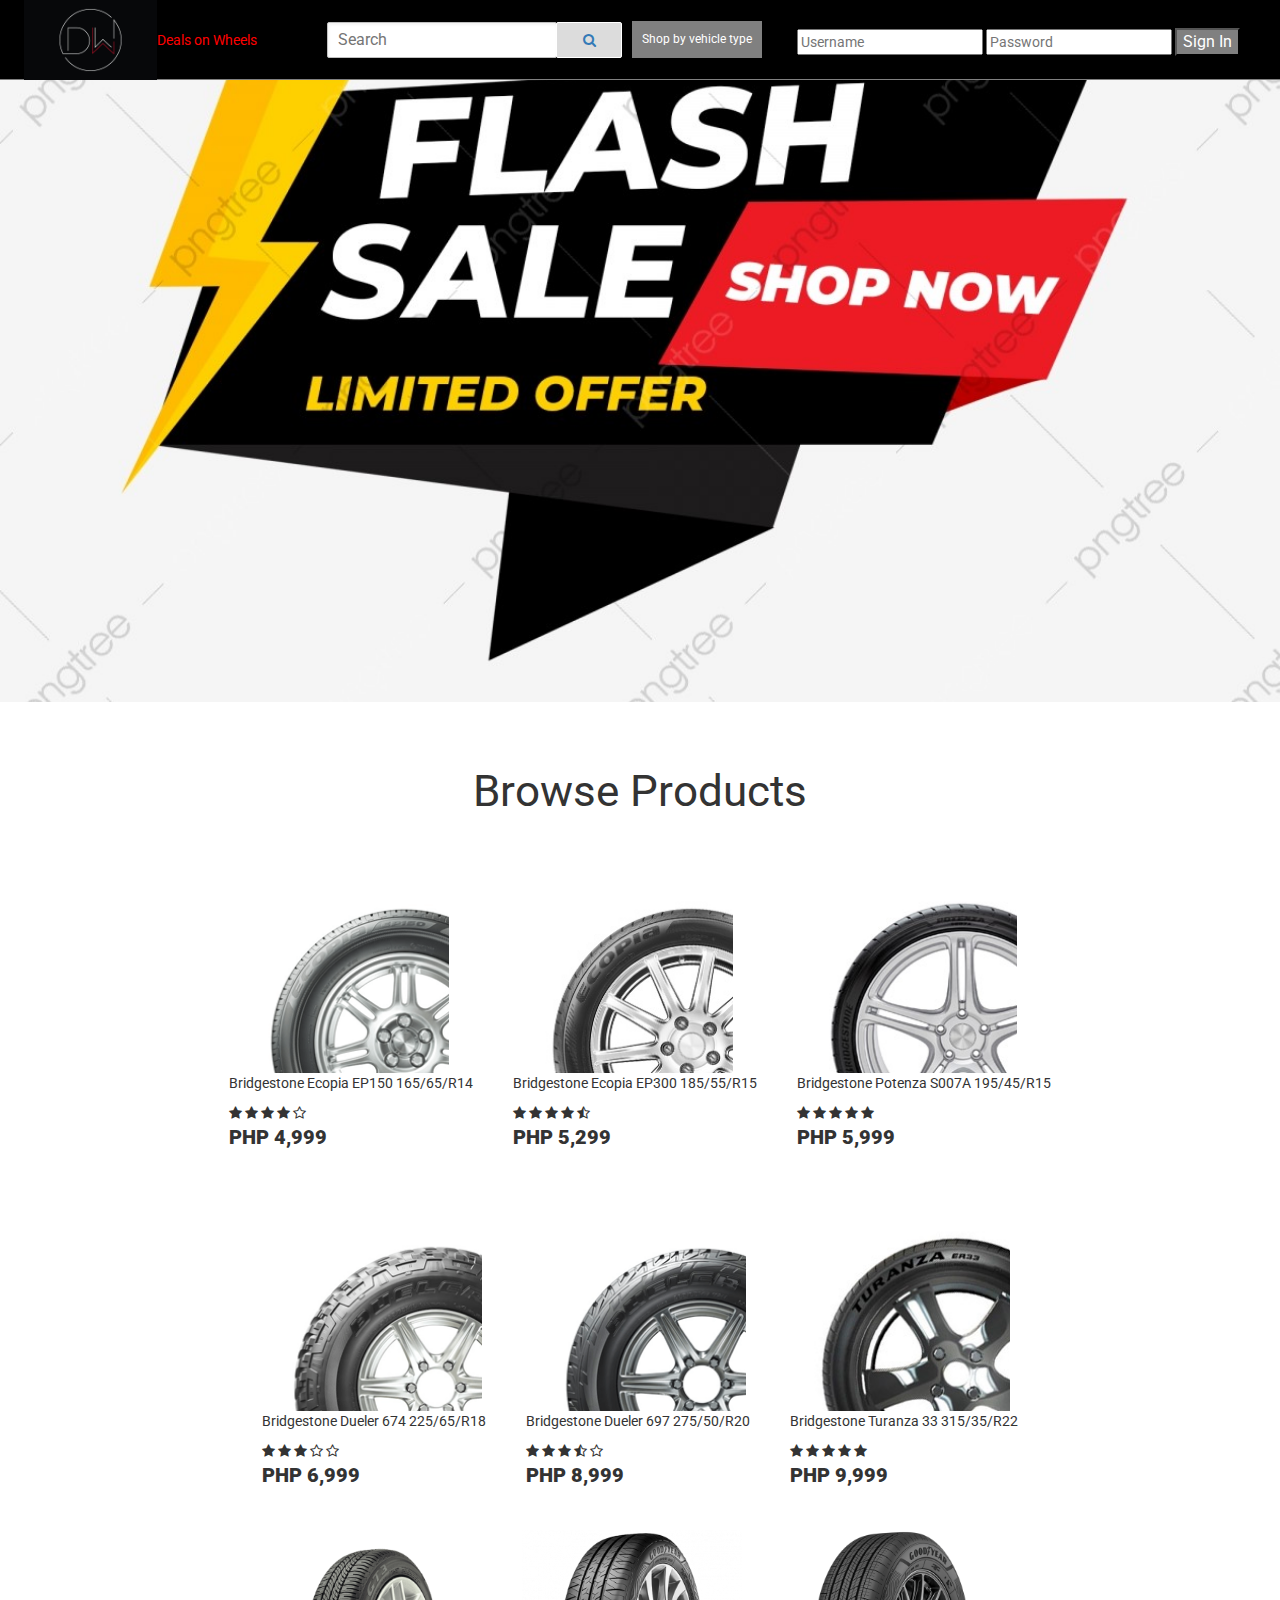
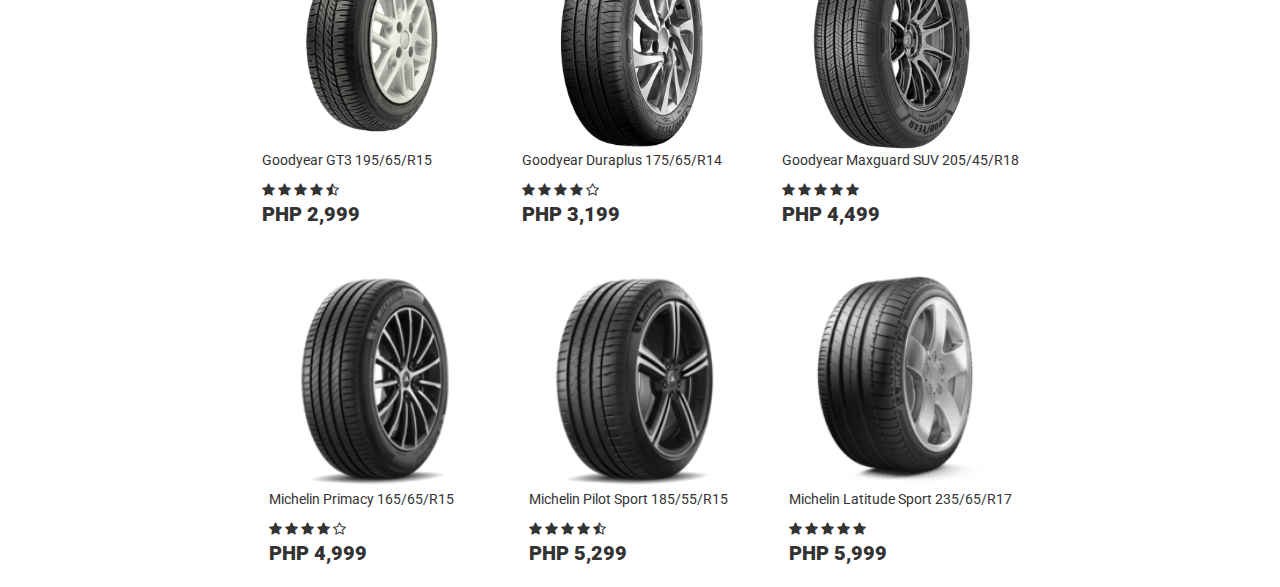
<file: index.html>
<!DOCTYPE html>
<html>
  <head>
    <title>Deals on Wheels</title>
    <link rel="preconnect" href="https://fonts.googleapis.com">
    <link rel="preconnect" href="https://fonts.gstatic.com" crossorigin>
    <link href="https://fonts.googleapis.com/css2?family=Roboto:wght@400;500;700&display=swap" rel="stylesheet">
    <link rel="stylesheet" href="https://cdnjs.cloudflare.com/ajax/libs/font-awesome/4.7.0/css/font-awesome.min.css">
    <link rel="stylesheet" href="https://cdn.jsdelivr.net/npm/bootstrap@3.3.7/dist/css/bootstrap.min.css" integrity="sha384-BVYiiSIFeK1dGmJRAkycuHAHRg32OmUcww7on3RYdg4Va+PmSTsz/K68vbdEjh4u" crossorigin="anonymous">
    <link rel="stylesheet" href="style.css">
  </head>
  <body>
    <header class="header">
      <div class="left-section">
        <a href="index.html">
        <img class="dwlogo" src="pics/dwlogo.jpg"></a>
        <a class="dealsonwheels" href="index.html">Deals on Wheels</a>
      </div>
      <div class="middle-section">
        <input class="search-bar" type="text" placeholder="Search">
        <a href="promos.html"><button class="search-button">
          <i class="fa fa-search" aria-hidden="true"></i>
          <div class="tooltip">Search</div>
        </button></a>
        <div class="dropdown">
          <button class="dropbtn">Shop by vehicle type</button>
          <div class="dropdown-content">
            <a href="bicycle category.html">Bicycle</a>
            <a href="car.html">Cars</a>
            <a href="motorcycle category.html">Motorcycle</a>
            <a href="pickup.html">Pickup/Light Trucks</a>
            <a href="SUV.html">SUV</a>
          </div>
        </div>
      </div>
      <div class="right-section">
        <form>
          <input type="text" id="username" placeholder="Username">
          <input type="password" id="password" placeholder="Password">
          <button class="signIn" type="button" onclick="getInfo()">Sign In</button>
        </form>
        </div>
      </div>
    </header> 

    <main>

      <div id="slider">
        <figure>
          <a href="promos.html"> <img class="adsSize" src="pics/fsale2.jpg"> </a>
          <a href="spin.html"> <img class="adsSize" src="pics/fortune2.jpg"> </a>
          <a href="Bridgestone.html"> <img class="adsSize" src="pics/bs3.png"> </a>
          <a href="Yokohama.html"> <img class="adsSize" src="pics/ylogo3.jpg"> </a>
        </figure>
      </div>
  
      <div class="browse">
      <p>Browse Products</p>
      </div>

      <div class="flexbox-container">
        <div class="flexbox-item flexbox-item-1">
          <img class="productImg" src="pics/ep150.png" alt="tire picture">
          <p>Bridgestone Ecopia EP150 165/65/R14</p>
          <div class="rating">
            <i class="fa fa-star" aria-hidden="true"></i>
            <i class="fa fa-star" aria-hidden="true"></i>
            <i class="fa fa-star" aria-hidden="true"></i>
            <i class="fa fa-star" aria-hidden="true"></i>
            <i class="fa fa-star-o" aria-hidden="true"></i>
          </div>
          <div class="price">PHP 4,999</div>
        </div>

        <div class="flexbox-item flexbox-item-2">
          <img class="productImg" src="pics/ep300.jpg" alt="tire picture">
          <p>Bridgestone Ecopia EP300 185/55/R15</p>
          <div class="rating">
            <i class="fa fa-star" aria-hidden="true"></i>
            <i class="fa fa-star" aria-hidden="true"></i>
            <i class="fa fa-star" aria-hidden="true"></i>
            <i class="fa fa-star" aria-hidden="true"></i>
            <i class="fa fa-star-half-o" aria-hidden="true"></i>
          </div>
          <div class="price">PHP 5,299</div>
        </div>

        <div class="flexbox-item flexbox-item-3">
          <img class="productImg" src="pics/potenzas007.jpg" alt="tire picture">
          <p>Bridgestone Potenza S007A 195/45/R15</p>
          <div class="rating">
            <i class="fa fa-star" aria-hidden="true"></i>
            <i class="fa fa-star" aria-hidden="true"></i>
            <i class="fa fa-star" aria-hidden="true"></i>
            <i class="fa fa-star" aria-hidden="true"></i>
            <i class="fa fa-star" aria-hidden="true"></i>
          </div>
          <div class="price">PHP 5,999</div>
        </div>
      </div>

      <div class="flexbox-container">
        <div class="flexbox-item flexbox-item-4">
          <img class="productImg" src="pics/dueler674.jpg" alt="tire picture">
          <p>Bridgestone Dueler 674 225/65/R18</p>
          <div class="rating">
            <i class="fa fa-star" aria-hidden="true"></i>
            <i class="fa fa-star" aria-hidden="true"></i>
            <i class="fa fa-star" aria-hidden="true"></i>
            <i class="fa fa-star-o" aria-hidden="true"></i>
            <i class="fa fa-star-o" aria-hidden="true"></i>
          </div>
          <div class="price">PHP 6,999</div>
        </div>

        <div class="flexbox-item flexbox-item-5">
          <img class="productImg" src="pics/dueler697.jpg" alt="tire picture">
          <p>Bridgestone Dueler 697 275/50/R20</p>
          <div class="rating">
            <i class="fa fa-star" aria-hidden="true"></i>
            <i class="fa fa-star" aria-hidden="true"></i>
            <i class="fa fa-star" aria-hidden="true"></i>
            <i class="fa fa-star-half-o" aria-hidden="true"></i>
            <i class="fa fa-star-o" aria-hidden="true"></i>
          </div>
          <div class="price">PHP 8,999</div>
        </div>

        <div class="flexbox-item flexbox-item-6">
          <img class="productImg" src="pics/turanzaer33.jpg" alt="tire picture">
          <p>Bridgestone Turanza 33 315/35/R22</p>
          <div class="rating">
            <i class="fa fa-star" aria-hidden="true"></i>
            <i class="fa fa-star" aria-hidden="true"></i>
            <i class="fa fa-star" aria-hidden="true"></i>
            <i class="fa fa-star" aria-hidden="true"></i>
            <i class="fa fa-star" aria-hidden="true"></i>
          </div>
          <div class="price">PHP 9,999</div>
        </div>
      </div>

        <div class="flexbox-container">
          <div class="flexbox-item flexbox-item-7">
            <img class="productImg" src="pics/GT3.png" alt="tire picture">
            <p>Goodyear GT3 195/65/R15</p>
            <div class="rating">
              <i class="fa fa-star" aria-hidden="true"></i>
              <i class="fa fa-star" aria-hidden="true"></i>
              <i class="fa fa-star" aria-hidden="true"></i>
              <i class="fa fa-star" aria-hidden="true"></i>
              <i class="fa fa-star-half-o" aria-hidden="true"></i>
            </div>
            <div class="price">PHP 2,999</div>
          </div>
  
          <div class="flexbox-item flexbox-item-8">
            <img class="productImg" src="pics/Assurance Duraplus.png" alt="tire picture">
            <p>Goodyear Duraplus 175/65/R14</p>
            <div class="rating">
              <i class="fa fa-star" aria-hidden="true"></i>
              <i class="fa fa-star" aria-hidden="true"></i>
              <i class="fa fa-star" aria-hidden="true"></i>
              <i class="fa fa-star" aria-hidden="true"></i>
              <i class="fa fa-star-o" aria-hidden="true"></i>
            </div>
            <div class="price">PHP 3,199</div>
          </div>
  
          <div class="flexbox-item flexbox-item-9">
            <img class="productImg" src="pics/Maxguard SUV.png" alt="tire picture">
            <p>Goodyear Maxguard SUV 205/45/R18</p>
            <div class="rating">
              <i class="fa fa-star" aria-hidden="true"></i>
              <i class="fa fa-star" aria-hidden="true"></i>
              <i class="fa fa-star" aria-hidden="true"></i>
              <i class="fa fa-star" aria-hidden="true"></i>
              <i class="fa fa-star" aria-hidden="true"></i>
            </div>
            <div class="price">PHP 4,499</div>
          </div>
        </div>
      
        <div class="flexbox-container">
          <div class="flexbox-item flexbox-item-10">
            <img class="productImg" src="pics/Michelin Primacy.png" alt="tire picture">
            <p>Michelin Primacy 165/65/R15</p>
            <div class="rating">
              <i class="fa fa-star" aria-hidden="true"></i>
              <i class="fa fa-star" aria-hidden="true"></i>
              <i class="fa fa-star" aria-hidden="true"></i>
              <i class="fa fa-star" aria-hidden="true"></i>
              <i class="fa fa-star-o" aria-hidden="true"></i>
            </div>
            <div class="price">PHP 4,999</div>
          </div>
  
          <div class="flexbox-item flexbox-item-11">
            <img class="productImg" src="pics/Michelin Pilot Sport.png" alt="tire picture">
            <p>Michelin Pilot Sport 185/55/R15</p>
            <div class="rating">
              <i class="fa fa-star" aria-hidden="true"></i>
              <i class="fa fa-star" aria-hidden="true"></i>
              <i class="fa fa-star" aria-hidden="true"></i>
              <i class="fa fa-star" aria-hidden="true"></i>
              <i class="fa fa-star-half-o" aria-hidden="true"></i>
            </div>
            <div class="price">PHP 5,299</div>
          </div>
  
          <div class="flexbox-item flexbox-item-12">
            <img class="productImg" src="pics/Michelin Latitude Sport.png" alt="tire picture">
            <p>Michelin Latitude Sport 235/65/R17</p>
            <div class="rating">
              <i class="fa fa-star" aria-hidden="true"></i>
              <i class="fa fa-star" aria-hidden="true"></i>
              <i class="fa fa-star" aria-hidden="true"></i>
              <i class="fa fa-star" aria-hidden="true"></i>
              <i class="fa fa-star" aria-hidden="true"></i>
            </div>
            <div class="price">PHP 5,999</div>
          </div>
        </div>
      


    </main>
    <script src="script.js"> </script>
  </body>
</html>
</file>
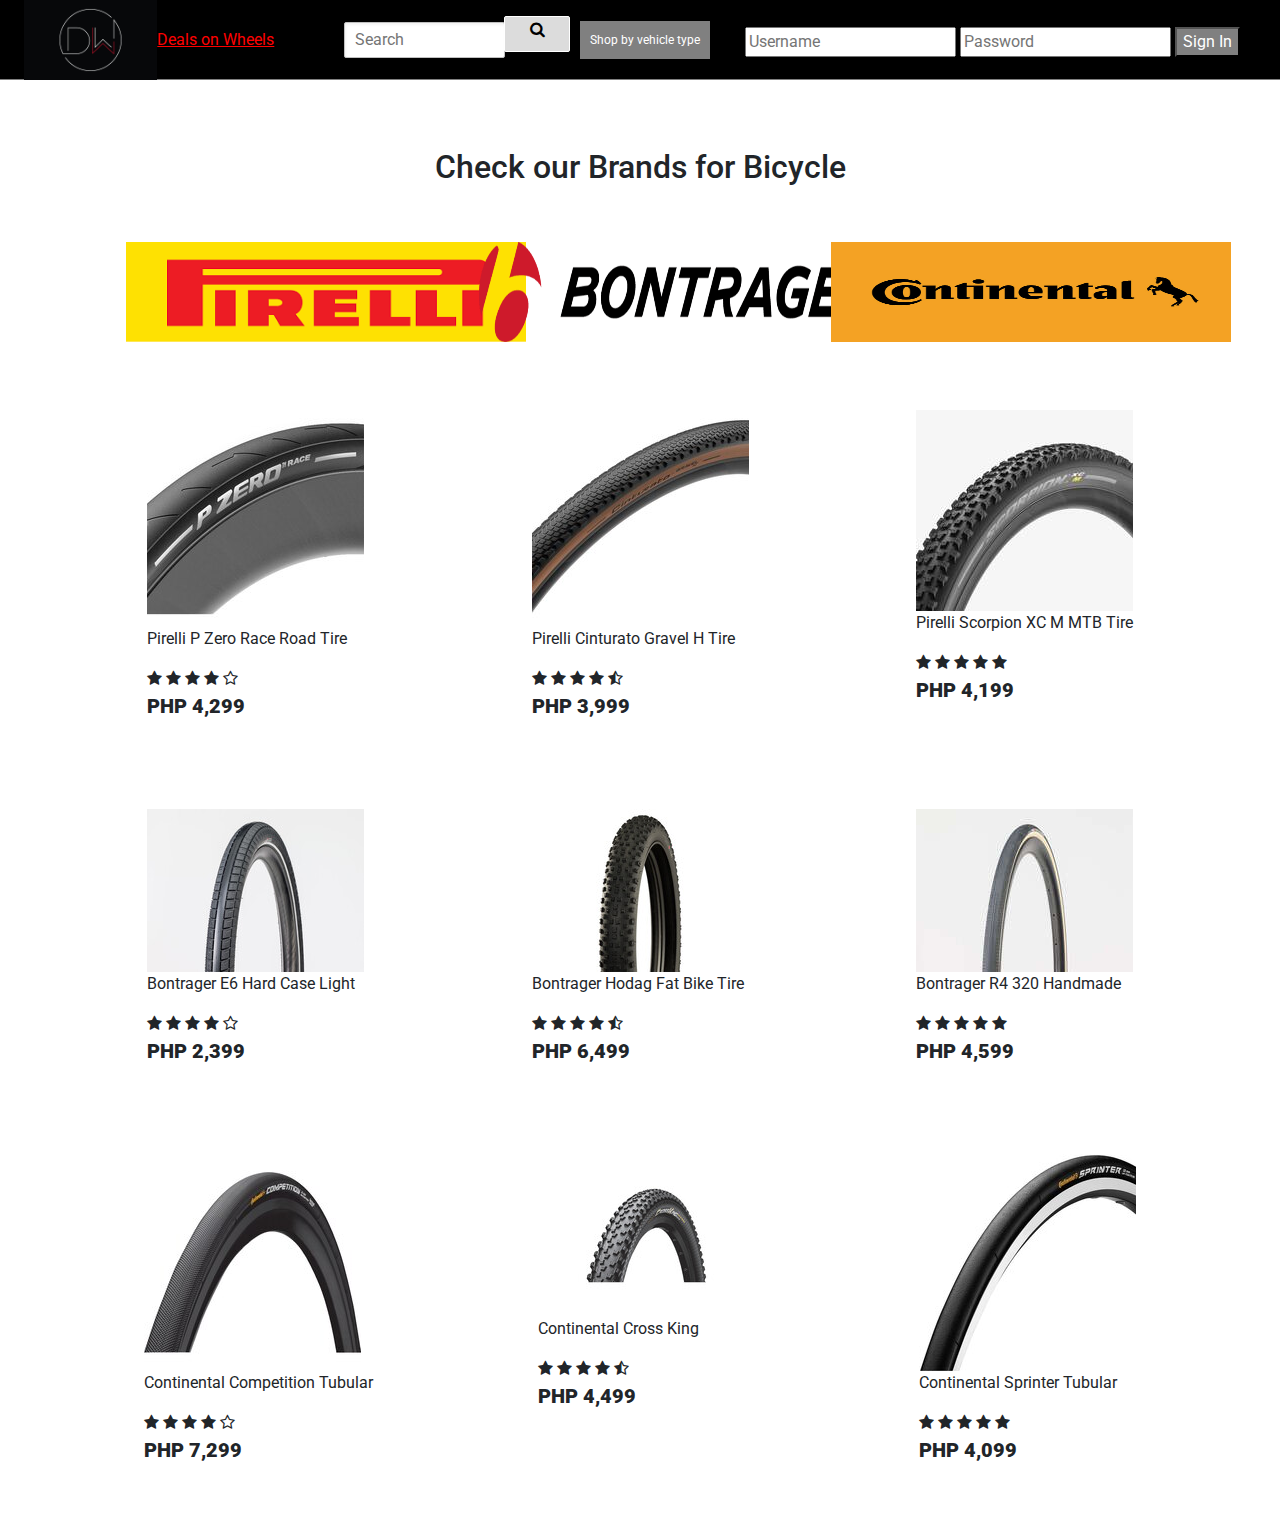
<file: bicycle category.html>
<!DOCTYPE html>
<html>
  <head>
    <title>Deals on Wheels</title>
    <link rel="preconnect" href="https://fonts.googleapis.com">
    <link rel="preconnect" href="https://fonts.gstatic.com" crossorigin>
    <link href="https://fonts.googleapis.com/css2?family=Roboto:wght@400;500;700&display=swap" rel="stylesheet">
    <link rel="stylesheet" href="https://cdnjs.cloudflare.com/ajax/libs/font-awesome/4.7.0/css/font-awesome.min.css">
    <link rel="stylesheet" href="https://cdn.jsdelivr.net/npm/bootstrap@5.2.0-beta1/dist/css/bootstrap.min.css">
    <link rel="stylesheet" href="style.css">
  </head>
  <body>
   <header class="header">
      <div class="left-section">
        <a href="index.html">
        <img class="dwlogo" src="pics/dwlogo.jpg"></a>
        <a class="dealsonwheels" href="index.html">Deals on Wheels</a>
      </div>
      <div class="middle-section">
        <input class="search-bar" type="text" placeholder="Search">
        <a href="promos.html"><button class="search-button">
          <i class="fa fa-search" aria-hidden="true"></i>
          <div class="tooltip">Search</div>
        </button></a>
        <div class="dropdown">
          <button class="dropbtn">Shop by vehicle type</button>
          <div class="dropdown-content">
            <a href="bicycle category.html">Bicycle</a>
            <a href="car.html">Cars</a>
            <a href="motorcycle category.html">Motorcycle</a>
            <a href="pickup.html">Pickup/Light Trucks</a>
            <a href="SUV.html">SUV</a>
          </div>
        </div>
      </div>
      <div class="right-section">
        <form>
          <input type="text" id="username" placeholder="Username">
          <input type="password" id="password" placeholder="Password">
          <button class="signIn" type="button" onclick="getInfo()">Sign In</button>
        </form>
        </div>
      </div>
    </header> 

    <main>

      <div class="flexbox-container-ads">
        <div class="flexbox-ads flexbox-ads-1 my-5">
          <h2>Check our Brands for Bicycle</h2>
        </div>
      </div>
      <div class="container">
        <div class="row justify-content-around mb-5">
          <div class="col-3">
            <img class="logo-size" src="./pics/pirelli logo.png" alt="Pirelli Logo">
          </div>
          <div class="col-3">
            <img class="logo-size" src="./pics/Bontrager Logo.png" alt="Bontrager Logo">
          </div>
          <div class="col-3">
            <img class="logo-size" src="./pics/continental logo.jpg" alt="Continental Logo">
          </div>
        </div>
      </div>

    <!---->  <div class="flexbox-container my-5 justify-content-evenly">
        <div class="flexbox-item flexbox-item-7">
          <img src="pics/Pirelli P ZERO Race Road Tire.jpg" alt="tire picture">
          <p>Pirelli P Zero Race Road Tire</p>
          <div class="rating">
            <i class="fa fa-star" aria-hidden="true"></i>
            <i class="fa fa-star" aria-hidden="true"></i>
            <i class="fa fa-star" aria-hidden="true"></i>
            <i class="fa fa-star" aria-hidden="true"></i>
            <i class="fa fa-star-o" aria-hidden="true"></i>
          </div>
          <div class="price">PHP 4,299</div>
        </div>
  
        <div class="flexbox-item flexbox-item-8">
          <img src="pics/Pirelli Cinturato Gravel H Tire.jpg" alt="tire picture">
          <p>Pirelli Cinturato Gravel H Tire</p>
          <div class="rating">
            <i class="fa fa-star" aria-hidden="true"></i>
            <i class="fa fa-star" aria-hidden="true"></i>
            <i class="fa fa-star" aria-hidden="true"></i>
            <i class="fa fa-star" aria-hidden="true"></i>
            <i class="fa fa-star-half-o" aria-hidden="true"></i>
          </div>
          <div class="price">PHP 3,999</div>
        </div>
  
        <div class="flexbox-item flexbox-item-9">
          <img src="pics/Pirelli Scorpion XC M MTB Tire.jpg" alt="tire picture">
          <p>Pirelli Scorpion XC M MTB Tire</p>
          <div class="rating">
            <i class="fa fa-star" aria-hidden="true"></i>
            <i class="fa fa-star" aria-hidden="true"></i>
            <i class="fa fa-star" aria-hidden="true"></i>
            <i class="fa fa-star" aria-hidden="true"></i>
            <i class="fa fa-star" aria-hidden="true"></i>
          </div>
          <div class="price">PHP 4,199</div>
        </div>
      </div>
  
      <div class="flexbox-container my-5 justify-content-evenly">
        <div class="flexbox-item flexbox-item-10">
          <img src="pics/BontragerE6HardCaseLightReflective.jpg" alt="tire picture">
          <p>Bontrager E6 Hard Case Light</p>
          <div class="rating">
            <i class="fa fa-star" aria-hidden="true"></i>
            <i class="fa fa-star" aria-hidden="true"></i>
            <i class="fa fa-star" aria-hidden="true"></i>
            <i class="fa fa-star" aria-hidden="true"></i>
            <i class="fa fa-star-o" aria-hidden="true"></i>
          </div>
          <div class="price">PHP 2,399</div>
        </div>
  
        <div class="flexbox-item flexbox-item-11">
          <img src="pics/Bontrager_Hodag_Tire.jpg" alt="tire picture">
          <p>Bontrager Hodag Fat Bike Tire</p>
          <div class="rating">
            <i class="fa fa-star" aria-hidden="true"></i>
            <i class="fa fa-star" aria-hidden="true"></i>
            <i class="fa fa-star" aria-hidden="true"></i>
            <i class="fa fa-star" aria-hidden="true"></i>
            <i class="fa fa-star-half-o" aria-hidden="true"></i>
          </div>
          <div class="price">PHP 6,499</div>
        </div>
  
        <div class="flexbox-item flexbox-item-12">
          <img src="pics/Bontrager R4 320 Handmade Clincher Road Tire.jpeg" alt="tire picture">
          <p>Bontrager R4 320 Handmade</p>
          <div class="rating">
            <i class="fa fa-star" aria-hidden="true"></i>
            <i class="fa fa-star" aria-hidden="true"></i>
            <i class="fa fa-star" aria-hidden="true"></i>
            <i class="fa fa-star" aria-hidden="true"></i>
            <i class="fa fa-star" aria-hidden="true"></i>
          </div>
          <div class="price">PHP 4,599</div>
        </div>
      </div>

      <div class="flexbox-container my-5 justify-content-evenly">
        <div class="flexbox-item flexbox-item-13">
          <img src="pics/Continental Competition Tubular Road Tire.jpg" alt="tire picture">
          <p>Continental Competition Tubular</p>
          <div class="rating">
            <i class="fa fa-star" aria-hidden="true"></i>
            <i class="fa fa-star" aria-hidden="true"></i>
            <i class="fa fa-star" aria-hidden="true"></i>
            <i class="fa fa-star" aria-hidden="true"></i>
            <i class="fa fa-star-o" aria-hidden="true"></i>
          </div>
          <div class="price">PHP 7,299</div>
        </div>
  
        <div class="flexbox-item flexbox-item-14">
          <img src="pics/ContinentalCrossKingProTectionBlackChiliMTBTire.jpg" alt="tire picture">
          <p>Continental Cross King</p>
          <div class="rating">
            <i class="fa fa-star" aria-hidden="true"></i>
            <i class="fa fa-star" aria-hidden="true"></i>
            <i class="fa fa-star" aria-hidden="true"></i>
            <i class="fa fa-star" aria-hidden="true"></i>
            <i class="fa fa-star-half-o" aria-hidden="true"></i>
          </div>
          <div class="price">PHP 4,499</div>
        </div>
  
        <div class="flexbox-item flexbox-item-12">
          <img src="pics/Continental Sprinter Tubular Road Tire.jpg" alt="tire picture">
          <p>Continental Sprinter Tubular</p>
          <div class="rating">
            <i class="fa fa-star" aria-hidden="true"></i>
            <i class="fa fa-star" aria-hidden="true"></i>
            <i class="fa fa-star" aria-hidden="true"></i>
            <i class="fa fa-star" aria-hidden="true"></i>
            <i class="fa fa-star" aria-hidden="true"></i>
          </div>
          <div class="price">PHP 4,099</div>
        </div>
      </div>
        

    </main>
    <script src="script.js"> </script>
  </body>
</html>
</file>
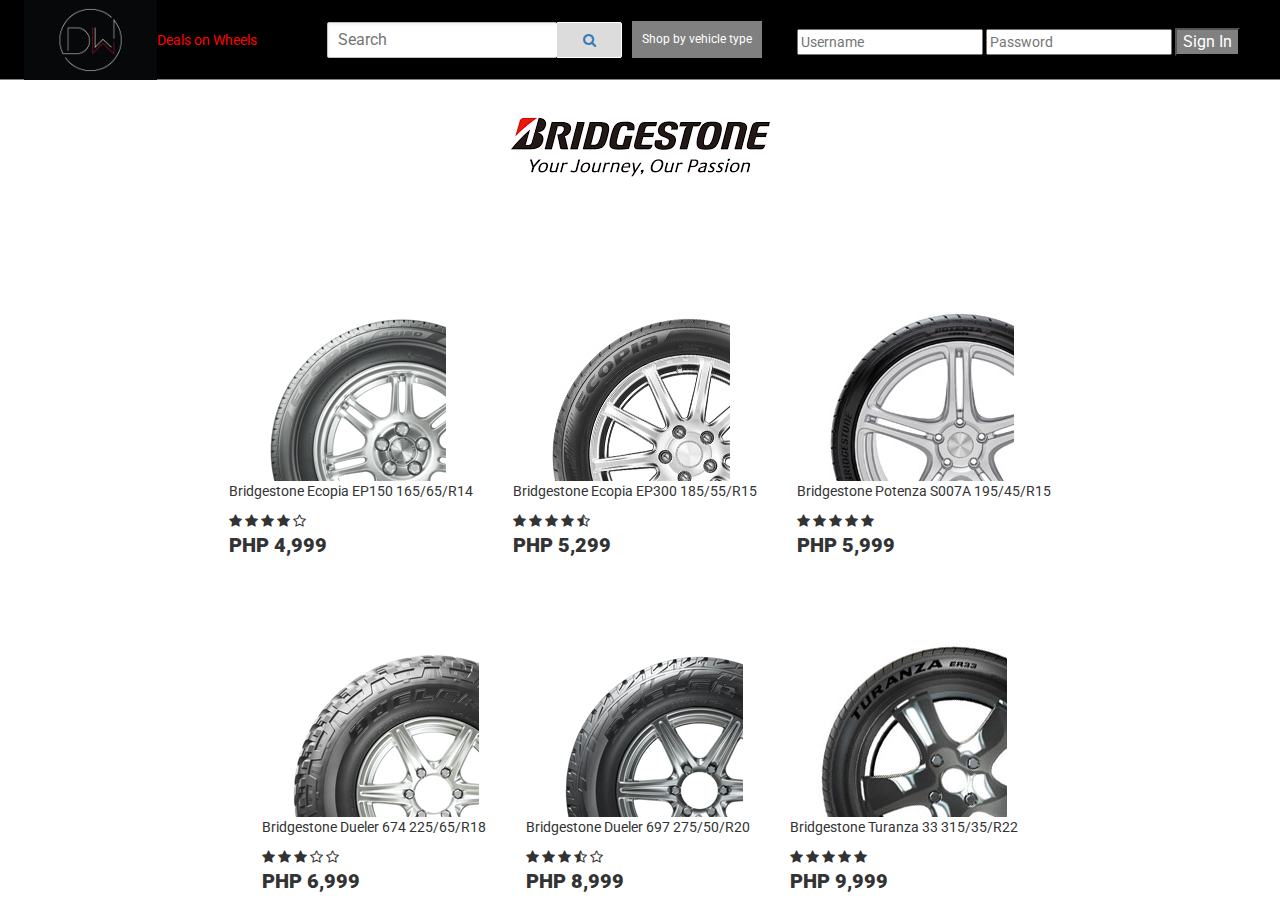
<file: Bridgestone.html>
<!DOCTYPE html>
<html>
  <head>
    <title>Deals on Wheels</title>
    <link rel="preconnect" href="https://fonts.googleapis.com">
    <link rel="preconnect" href="https://fonts.gstatic.com" crossorigin>
    <link href="https://fonts.googleapis.com/css2?family=Roboto:wght@400;500;700&display=swap" rel="stylesheet">
    <link rel="stylesheet" href="https://cdnjs.cloudflare.com/ajax/libs/font-awesome/4.7.0/css/font-awesome.min.css">
    <link rel="stylesheet" href="https://cdn.jsdelivr.net/npm/bootstrap@3.3.7/dist/css/bootstrap.min.css" integrity="sha384-BVYiiSIFeK1dGmJRAkycuHAHRg32OmUcww7on3RYdg4Va+PmSTsz/K68vbdEjh4u" crossorigin="anonymous">
    <link rel="stylesheet" href="style.css">
  </head>
  <body>
   <header class="header">
      <div class="left-section">
        <a href="index.html">
        <img class="dwlogo" src="pics/dwlogo.jpg"></a>
        <a class="dealsonwheels" href="index.html">Deals on Wheels</a>
      </div>
      <div class="middle-section">
        <input class="search-bar" type="text" placeholder="Search">
        <a href="promos.html"><button class="search-button">
          <i class="fa fa-search" aria-hidden="true"></i>
          <div class="tooltip">Search</div>
        </button></a>
        <div class="dropdown">
          <button class="dropbtn">Shop by vehicle type</button>
          <div class="dropdown-content">
            <a href="bicycle category.html">Bicycle</a>
            <a href="car.html">Cars</a>
            <a href="motorcycle category.html">Motorcycle</a>
            <a href="pickup.html">Pickup/Light Trucks</a>
            <a href="SUV.html">SUV</a>
          </div>
        </div>
      </div>
      <div class="right-section">
        <form>
          <input type="text" id="username" placeholder="Username">
          <input type="password" id="password" placeholder="Password">
          <button class="signIn" type="button" onclick="getInfo()">Sign In</button>
        </form>
        </div>
      </div>
    </header> 

    <main>
        <div class="bslogo">
          <img src="pics/bslogo.png" alt="Bridgestone logo">
        </div>
      <div class="flexbox-container">
        <div class="flexbox-item flexbox-item-1">
          <img src="pics/ep150.png" alt="tire picture">
          <p>Bridgestone Ecopia EP150 165/65/R14</p>
          <div class="rating">
            <i class="fa fa-star" aria-hidden="true"></i>
            <i class="fa fa-star" aria-hidden="true"></i>
            <i class="fa fa-star" aria-hidden="true"></i>
            <i class="fa fa-star" aria-hidden="true"></i>
            <i class="fa fa-star-o" aria-hidden="true"></i>
          </div>
          <div class="price">PHP 4,999</div>
        </div>

        <div class="flexbox-item flexbox-item-2">
          <img src="pics/ep300.jpg" alt="tire picture">
          <p>Bridgestone Ecopia EP300 185/55/R15</p>
          <div class="rating">
            <i class="fa fa-star" aria-hidden="true"></i>
            <i class="fa fa-star" aria-hidden="true"></i>
            <i class="fa fa-star" aria-hidden="true"></i>
            <i class="fa fa-star" aria-hidden="true"></i>
            <i class="fa fa-star-half-o" aria-hidden="true"></i>
          </div>
          <div class="price">PHP 5,299</div>
        </div>

        <div class="flexbox-item flexbox-item-3">
          <img src="pics/potenzas007.jpg" alt="tire picture">
          <p>Bridgestone Potenza S007A 195/45/R15</p>
          <div class="rating">
            <i class="fa fa-star" aria-hidden="true"></i>
            <i class="fa fa-star" aria-hidden="true"></i>
            <i class="fa fa-star" aria-hidden="true"></i>
            <i class="fa fa-star" aria-hidden="true"></i>
            <i class="fa fa-star" aria-hidden="true"></i>
          </div>
          <div class="price">PHP 5,999</div>
        </div>
      </div>

      <div class="flexbox-container">
        <div class="flexbox-item flexbox-item-4">
          <img src="pics/dueler674.jpg" alt="tire picture">
          <p>Bridgestone Dueler 674 225/65/R18</p>
          <div class="rating">
            <i class="fa fa-star" aria-hidden="true"></i>
            <i class="fa fa-star" aria-hidden="true"></i>
            <i class="fa fa-star" aria-hidden="true"></i>
            <i class="fa fa-star-o" aria-hidden="true"></i>
            <i class="fa fa-star-o" aria-hidden="true"></i>
          </div>
          <div class="price">PHP 6,999</div>
        </div>

        <div class="flexbox-item flexbox-item-5">
          <img src="pics/dueler697.jpg" alt="tire picture">
          <p>Bridgestone Dueler 697 275/50/R20</p>
          <div class="rating">
            <i class="fa fa-star" aria-hidden="true"></i>
            <i class="fa fa-star" aria-hidden="true"></i>
            <i class="fa fa-star" aria-hidden="true"></i>
            <i class="fa fa-star-half-o" aria-hidden="true"></i>
            <i class="fa fa-star-o" aria-hidden="true"></i>
          </div>
          <div class="price">PHP 8,999</div>
        </div>

        <div class="flexbox-item flexbox-item-6">
          <img src="pics/turanzaer33.jpg" alt="tire picture">
          <p>Bridgestone Turanza 33 315/35/R22</p>
          <div class="rating">
            <i class="fa fa-star" aria-hidden="true"></i>
            <i class="fa fa-star" aria-hidden="true"></i>
            <i class="fa fa-star" aria-hidden="true"></i>
            <i class="fa fa-star" aria-hidden="true"></i>
            <i class="fa fa-star" aria-hidden="true"></i>
          </div>
          <div class="price">PHP 9,999</div>
        </div>
    </div>

    </main>
    <script src="script.js"> </script>
  </body>
</html>
</file>
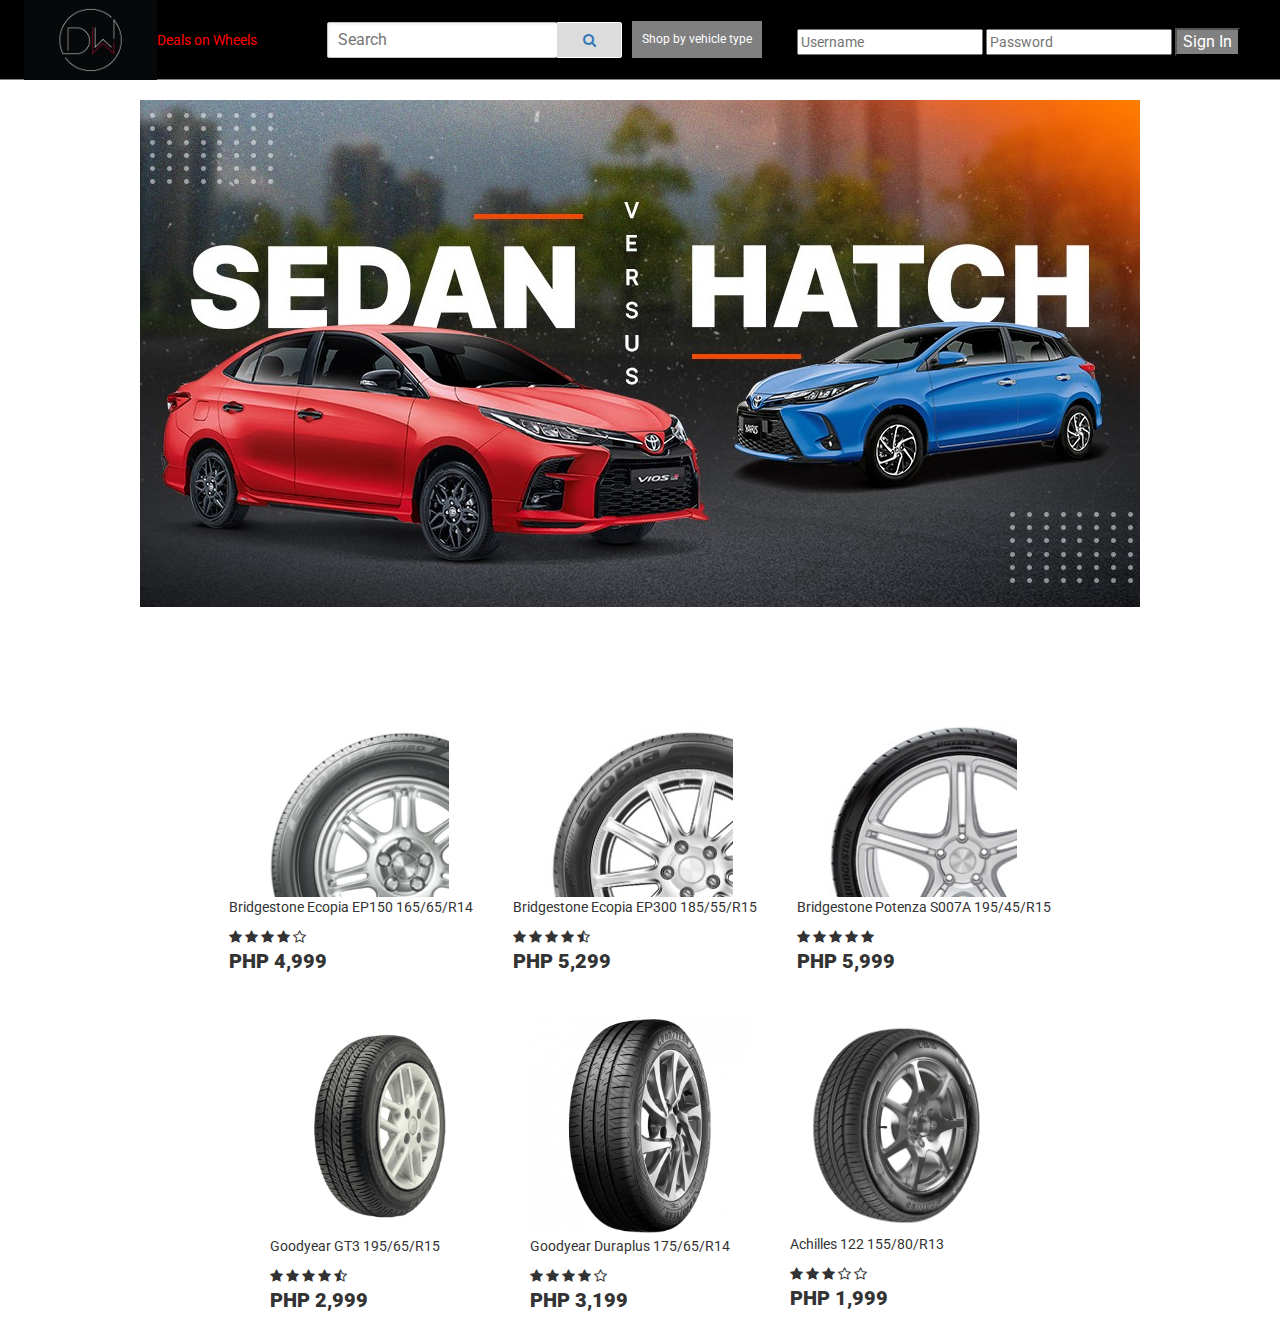
<file: car.html>
<!DOCTYPE html>
<html>
  <head>
    <title>Deals on Wheels</title>
    <link rel="preconnect" href="https://fonts.googleapis.com">
    <link rel="preconnect" href="https://fonts.gstatic.com" crossorigin>
    <link href="https://fonts.googleapis.com/css2?family=Roboto:wght@400;500;700&display=swap" rel="stylesheet">
    <link rel="stylesheet" href="https://cdnjs.cloudflare.com/ajax/libs/font-awesome/4.7.0/css/font-awesome.min.css">
    <link rel="stylesheet" href="https://cdn.jsdelivr.net/npm/bootstrap@3.3.7/dist/css/bootstrap.min.css" integrity="sha384-BVYiiSIFeK1dGmJRAkycuHAHRg32OmUcww7on3RYdg4Va+PmSTsz/K68vbdEjh4u" crossorigin="anonymous">
    <link rel="stylesheet" href="style.css">
  </head>
  <body>
   <header class="header">
      <div class="left-section">
        <a href="index.html">
        <img class="dwlogo" src="pics/dwlogo.jpg"></a>
        <a class="dealsonwheels" href="index.html">Deals on Wheels</a>
      </div>
      <div class="middle-section">
        <input class="search-bar" type="text" placeholder="Search">
        <a href="category.html"><button class="search-button">
          <i class="fa fa-search" aria-hidden="true"></i>
          <div class="tooltip">Search</div>
        </button></a>
        <div class="dropdown">
          <button class="dropbtn">Shop by vehicle type</button>
          <div class="dropdown-content">
            <a href="car.html">Cars</a>
            <a href="motorcycle category.html">Motorcycle</a>
            <a href="#">Pickup/Light Trucks</a>
            <a href="SUV.html">SUV</a>
          </div>
        </div>
      </div>
      <div class="right-section">
        <form>
          <input type="text" id="username" placeholder="Username">
          <input type="password" id="password" placeholder="Password">
          <button class="signIn" type="button" onclick="getInfo()">Sign In</button>
        </form>
        </div>
      </div>
    </header> 

    <main>
        <div class="cars">
          <img src="pics/sedan2.jpg" alt="cars">
        </div>
      <div class="flexbox-container">
        <div class="flexbox-item flexbox-item-1">
          <img class="productImg" src="pics/ep150.png" alt="tire picture">
          <p>Bridgestone Ecopia EP150 165/65/R14</p>
          <div class="rating">
            <i class="fa fa-star" aria-hidden="true"></i>
            <i class="fa fa-star" aria-hidden="true"></i>
            <i class="fa fa-star" aria-hidden="true"></i>
            <i class="fa fa-star" aria-hidden="true"></i>
            <i class="fa fa-star-o" aria-hidden="true"></i>
          </div>
          <div class="price">PHP 4,999</div>
        </div>

        <div class="flexbox-item flexbox-item-2">
          <img class="productImg" src="pics/ep300.jpg" alt="tire picture">
          <p>Bridgestone Ecopia EP300 185/55/R15</p>
          <div class="rating">
            <i class="fa fa-star" aria-hidden="true"></i>
            <i class="fa fa-star" aria-hidden="true"></i>
            <i class="fa fa-star" aria-hidden="true"></i>
            <i class="fa fa-star" aria-hidden="true"></i>
            <i class="fa fa-star-half-o" aria-hidden="true"></i>
          </div>
          <div class="price">PHP 5,299</div>
        </div>

        <div class="flexbox-item flexbox-item-3">
          <img class="productImg" src="pics/potenzas007.jpg" alt="tire picture">
          <p>Bridgestone Potenza S007A 195/45/R15</p>
          <div class="rating">
            <i class="fa fa-star" aria-hidden="true"></i>
            <i class="fa fa-star" aria-hidden="true"></i>
            <i class="fa fa-star" aria-hidden="true"></i>
            <i class="fa fa-star" aria-hidden="true"></i>
            <i class="fa fa-star" aria-hidden="true"></i>
          </div>
          <div class="price">PHP 5,999</div>
        </div>
      </div>

      <div class="flexbox-container">
        <div class="flexbox-item flexbox-item-4">
          <img class="productImg" src="pics/GT3.png" alt="tire picture">
          <p>Goodyear GT3 195/65/R15</p>
          <div class="rating">
            <i class="fa fa-star" aria-hidden="true"></i>
            <i class="fa fa-star" aria-hidden="true"></i>
            <i class="fa fa-star" aria-hidden="true"></i>
            <i class="fa fa-star" aria-hidden="true"></i>
            <i class="fa fa-star-half-o" aria-hidden="true"></i>
          </div>
          <div class="price">PHP 2,999</div>
        </div>

        <div class="flexbox-item flexbox-item-5">
          <img class="productImg" src="pics/Assurance Duraplus.png" alt="tire picture">
          <p>Goodyear Duraplus 175/65/R14</p>
          <div class="rating">
            <i class="fa fa-star" aria-hidden="true"></i>
            <i class="fa fa-star" aria-hidden="true"></i>
            <i class="fa fa-star" aria-hidden="true"></i>
            <i class="fa fa-star" aria-hidden="true"></i>
            <i class="fa fa-star-o" aria-hidden="true"></i>
          </div>
          <div class="price">PHP 3,199</div>
        </div>

        <div class="flexbox-item flexbox-item-6">
          <img class="productImg" src="pics/Achilles122.png" alt="tire picture">
          <p>Achilles 122 155/80/R13</p>
          <div class="rating">
            <i class="fa fa-star" aria-hidden="true"></i>
            <i class="fa fa-star" aria-hidden="true"></i>
            <i class="fa fa-star" aria-hidden="true"></i>
            <i class="fa fa-star-o" aria-hidden="true"></i>
            <i class="fa fa-star-o" aria-hidden="true"></i>
          </div>
          <div class="price">PHP 1,999</div>
        </div>
    </div>

    </main>
    <script src="script.js"> </script>
  </body>
</html>
</file>
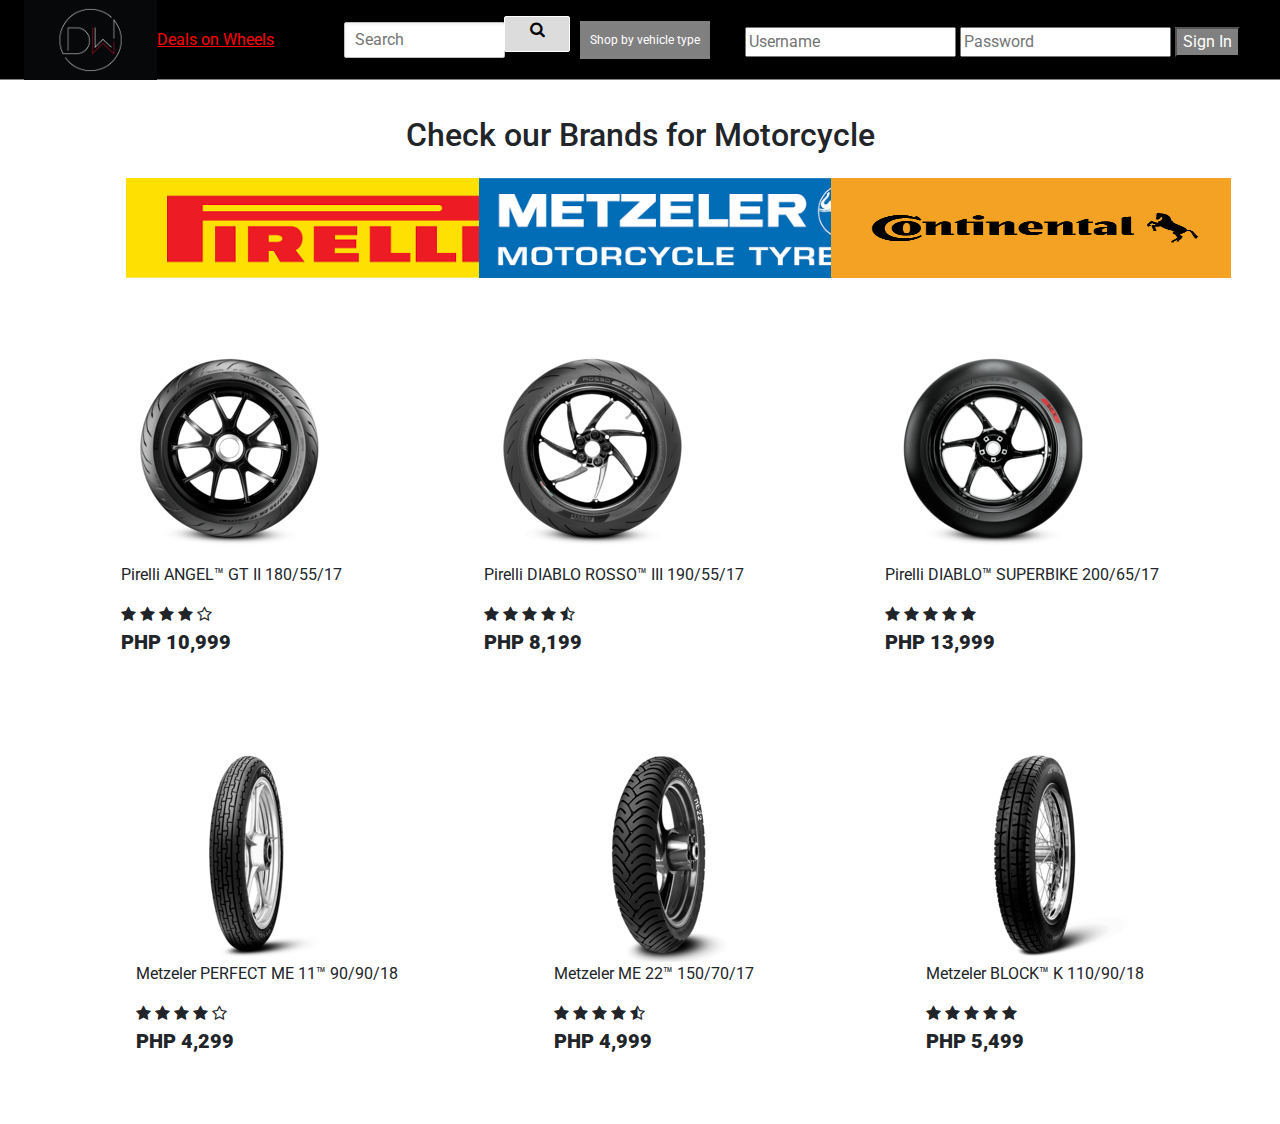
<file: motorcycle category.html>
<!DOCTYPE html>
<html>
  <head>
    <title>Deals on Wheels</title>
    <link rel="preconnect" href="https://fonts.googleapis.com">
    <link rel="preconnect" href="https://fonts.gstatic.com" crossorigin>
    <link href="https://fonts.googleapis.com/css2?family=Roboto:wght@400;500;700&display=swap" rel="stylesheet">
    <link rel="stylesheet" href="https://cdnjs.cloudflare.com/ajax/libs/font-awesome/4.7.0/css/font-awesome.min.css">
    <link rel="stylesheet" href="https://cdn.jsdelivr.net/npm/bootstrap@5.2.0-beta1/dist/css/bootstrap.min.css">
    <link rel="stylesheet" href="style.css">
  </head>
  <body>
    <header class="header">
      <div class="left-section">
        <a href="index.html">
        <img class="dwlogo" src="pics/dwlogo.jpg"></a>
        <a class="dealsonwheels" href="index.html">Deals on Wheels</a>
      </div>
      <div class="middle-section">
        <input class="search-bar" type="text" placeholder="Search">
        <a href="promos.html"><button class="search-button">
          <i class="fa fa-search" aria-hidden="true"></i>
          <div class="tooltip">Search</div>
        </button></a>
        <div class="dropdown">
          <button class="dropbtn">Shop by vehicle type</button>
          <div class="dropdown-content">
            <a href="bicycle category.html">Bicycle</a>
            <a href="car.html">Cars</a>
            <a href="motorcycle category.html">Motorcycle</a>
            <a href="pickup.html">Pickup/Light Trucks</a>
            <a href="SUV.html">SUV</a>
          </div>
        </div>
      </div>
      <div class="right-section">
        <form>
          <input type="text" id="username" placeholder="Username">
          <input type="password" id="password" placeholder="Password">
          <button class="signIn" type="button" onclick="getInfo()">Sign In</button>
        </form>
        </div>
      </div>
    </header> 


    <main>
      <div class="flexbox-container-ads">
        <div class="flexbox-ads flexbox-ads-1 my-3">
          <h2>Check our Brands for Motorcycle</h2>
        </div>
      </div>
      <div class="container">
        <div class="row justify-content-around mb-5">
          <div class="col-3">
            <img class="logo-size" src="./pics/pirelli logo.png" alt="Pirelli Logo">
          </div>
          <div class="col-3">
            <img class="logo-size" src="./pics/metzeler logo.png" alt="Metzeler Logo">
          </div>
          <div class="col-3">
            <img class="logo-size" src="./pics/continental logo.jpg" alt="Continental Logo">
          </div>
        </div>
      </div>

      <div class="flexbox-container my-5 justify-content-evenly">
        <div class="flexbox-item flexbox-item-7">
          <img src="pics/pirelli-angel-gt.png" alt="tire picture">
          <p>Pirelli ANGEL™ GT II 180/55/17</p>
          <div class="rating">
            <i class="fa fa-star" aria-hidden="true"></i>
            <i class="fa fa-star" aria-hidden="true"></i>
            <i class="fa fa-star" aria-hidden="true"></i>
            <i class="fa fa-star" aria-hidden="true"></i>
            <i class="fa fa-star-o" aria-hidden="true"></i>
          </div>
          <div class="price">PHP 10,999</div>
        </div>
  
        <div class="flexbox-item flexbox-item-8">
          <img src="pics/pirelli-diablo-rosso.png" alt="tire picture">
          <p>Pirelli DIABLO ROSSO™ III 190/55/17</p>
          <div class="rating">
            <i class="fa fa-star" aria-hidden="true"></i>
            <i class="fa fa-star" aria-hidden="true"></i>
            <i class="fa fa-star" aria-hidden="true"></i>
            <i class="fa fa-star" aria-hidden="true"></i>
            <i class="fa fa-star-half-o" aria-hidden="true"></i>
          </div>
          <div class="price">PHP 8,199</div>
        </div>
  
        <div class="flexbox-item flexbox-item-9">
          <img src="pics/pirelli-diablo-superbike.png" alt="tire picture">
          <p>Pirelli DIABLO™ SUPERBIKE 200/65/17</p>
          <div class="rating">
            <i class="fa fa-star" aria-hidden="true"></i>
            <i class="fa fa-star" aria-hidden="true"></i>
            <i class="fa fa-star" aria-hidden="true"></i>
            <i class="fa fa-star" aria-hidden="true"></i>
            <i class="fa fa-star" aria-hidden="true"></i>
          </div>
          <div class="price">PHP 13,999</div>
        </div>
      </div>
  
      <div class="flexbox-container my-5 justify-content-evenly">
        <div class="flexbox-item flexbox-item-10">
          <img src="pics/metzeler-me-11.png" alt="tire picture">
          <p>Metzeler PERFECT ME 11™ 90/90/18</p>
          <div class="rating">
            <i class="fa fa-star" aria-hidden="true"></i>
            <i class="fa fa-star" aria-hidden="true"></i>
            <i class="fa fa-star" aria-hidden="true"></i>
            <i class="fa fa-star" aria-hidden="true"></i>
            <i class="fa fa-star-o" aria-hidden="true"></i>
          </div>
          <div class="price">PHP 4,299</div>
        </div>
  
        <div class="flexbox-item flexbox-item-11">
          <img src="pics/metzeler-me-22.png" alt="tire picture">
          <p>Metzeler ME 22™ 150/70/17</p>
          <div class="rating">
            <i class="fa fa-star" aria-hidden="true"></i>
            <i class="fa fa-star" aria-hidden="true"></i>
            <i class="fa fa-star" aria-hidden="true"></i>
            <i class="fa fa-star" aria-hidden="true"></i>
            <i class="fa fa-star-half-o" aria-hidden="true"></i>
          </div>
          <div class="price">PHP 4,999</div>
        </div>
  
        <div class="flexbox-item flexbox-item-12">
          <img src="pics/metzeler-block-k.png" alt="tire picture">
          <p>Metzeler BLOCK™ K 110/90/18</p>
          <div class="rating">
            <i class="fa fa-star" aria-hidden="true"></i>
            <i class="fa fa-star" aria-hidden="true"></i>
            <i class="fa fa-star" aria-hidden="true"></i>
            <i class="fa fa-star" aria-hidden="true"></i>
            <i class="fa fa-star" aria-hidden="true"></i>
          </div>
          <div class="price">PHP 5,499</div>
        </div>
      </div>
        

    </main>
    <script src="script.js"> </script>
  </body>
</html>
</file>
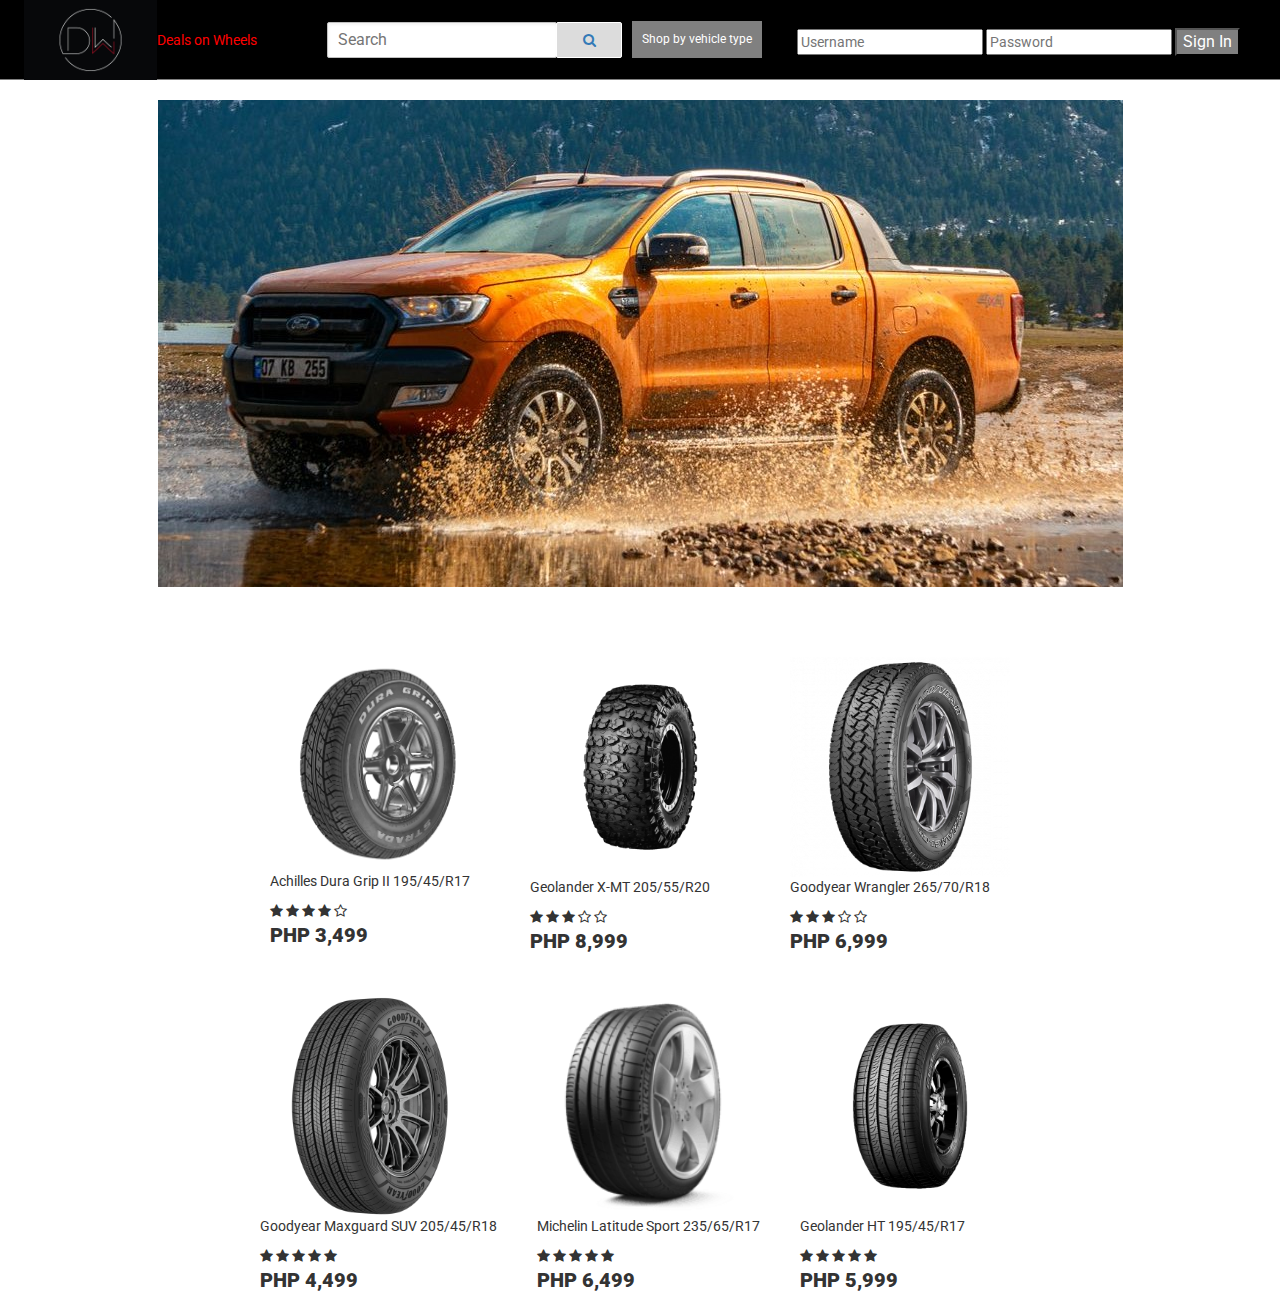
<file: pickup.html>
<!DOCTYPE html>
<html>
  <head>
    <title>Deals on Wheels</title>
    <link rel="preconnect" href="https://fonts.googleapis.com">
    <link rel="preconnect" href="https://fonts.gstatic.com" crossorigin>
    <link href="https://fonts.googleapis.com/css2?family=Roboto:wght@400;500;700&display=swap" rel="stylesheet">
    <link rel="stylesheet" href="https://cdnjs.cloudflare.com/ajax/libs/font-awesome/4.7.0/css/font-awesome.min.css">
    <link rel="stylesheet" href="https://cdn.jsdelivr.net/npm/bootstrap@3.3.7/dist/css/bootstrap.min.css" integrity="sha384-BVYiiSIFeK1dGmJRAkycuHAHRg32OmUcww7on3RYdg4Va+PmSTsz/K68vbdEjh4u" crossorigin="anonymous">
    <link rel="stylesheet" href="style.css">
  </head>
  <body>
   <header class="header">
      <div class="left-section">
        <a href="index.html">
        <img class="dwlogo" src="pics/dwlogo.jpg"></a>
        <a class="dealsonwheels" href="index.html">Deals on Wheels</a>
      </div>
      <div class="middle-section">
        <input class="search-bar" type="text" placeholder="Search">
        <a href="promos.html"><button class="search-button">
          <i class="fa fa-search" aria-hidden="true"></i>
          <div class="tooltip">Search</div>
        </button></a>
        <div class="dropdown">
          <button class="dropbtn">Shop by vehicle type</button>
          <div class="dropdown-content">
            <a href="bicycle category.html">Bicycle</a>
            <a href="car.html">Cars</a>
            <a href="motorcycle category.html">Motorcycle</a>
            <a href="pickup.html">Pickup/Light Trucks</a>
            <a href="SUV.html">SUV</a>
          </div>
        </div>
      </div>
      <div class="right-section">
        <form>
          <input type="text" id="username" placeholder="Username">
          <input type="password" id="password" placeholder="Password">
          <button class="signIn" type="button" onclick="getInfo()">Sign In</button>
        </form>
        </div>
      </div>
    </header> 

    <main>
        <div class="suv">
          <img class="suvPic" src="pics/pickup2.jpg" alt="cars">
        </div>
      <div class="flexbox-container">
        <div class="flexbox-item flexbox-item-1">
          <img class="productImg" src="pics/Dura Grip II.png" alt="tire picture">
          <p>Achilles Dura Grip II 195/45/R17</p>
          <div class="rating">
            <i class="fa fa-star" aria-hidden="true"></i>
            <i class="fa fa-star" aria-hidden="true"></i>
            <i class="fa fa-star" aria-hidden="true"></i>
            <i class="fa fa-star" aria-hidden="true"></i>
            <i class="fa fa-star-o" aria-hidden="true"></i>
          </div>
          <div class="price">PHP 3,499</div>
        </div>

        <div class="flexbox-item flexbox-item-2">
          <img class="productImg" src="pics/Geolandar X-MT.jpg" alt="tire picture">
          <p>Geolander X-MT 205/55/R20</p>
          <div class="rating">
            <i class="fa fa-star" aria-hidden="true"></i>
            <i class="fa fa-star" aria-hidden="true"></i>
            <i class="fa fa-star" aria-hidden="true"></i>
            <i class="fa fa-star-o" aria-hidden="true"></i>
            <i class="fa fa-star-o" aria-hidden="true"></i>
          </div>
          <div class="price">PHP 8,999</div>
        </div>

        <div class="flexbox-item flexbox-item-3">
          <img class="productImg" src="pics/Wrangler.png" alt="tire picture">
          <p>Goodyear Wrangler 265/70/R18</p>
          <div class="rating">
            <i class="fa fa-star" aria-hidden="true"></i>
            <i class="fa fa-star" aria-hidden="true"></i>
            <i class="fa fa-star" aria-hidden="true"></i>
            <i class="fa fa-star-o" aria-hidden="true"></i>
            <i class="fa fa-star-o" aria-hidden="true"></i>
          </div>
          <div class="price">PHP 6,999</div>
        </div>
    </div>

      <div class="flexbox-container">
        <div class="flexbox-item flexbox-item-4">
          <img class="productImg" src="pics/Maxguard SUV.png" alt="tire picture">
          <p>Goodyear Maxguard SUV 205/45/R18</p>
          <div class="rating">
            <i class="fa fa-star" aria-hidden="true"></i>
            <i class="fa fa-star" aria-hidden="true"></i>
            <i class="fa fa-star" aria-hidden="true"></i>
            <i class="fa fa-star" aria-hidden="true"></i>
            <i class="fa fa-star" aria-hidden="true"></i>
          </div>
          <div class="price">PHP 4,499</div>
        </div>

        <div class="flexbox-item flexbox-item-5">
          <img class="productImg" src="pics/Michelin Latitude Sport.png" alt="tire picture">
          <p>Michelin Latitude Sport 235/65/R17</p>
          <div class="rating">
            <i class="fa fa-star" aria-hidden="true"></i>
            <i class="fa fa-star" aria-hidden="true"></i>
            <i class="fa fa-star" aria-hidden="true"></i>
            <i class="fa fa-star" aria-hidden="true"></i>
            <i class="fa fa-star" aria-hidden="true"></i>
          </div>
          <div class="price">PHP 6,499</div>
        </div>

        <div class="flexbox-item flexbox-item-6">
          <img class="productImg" src="pics/Geolandar HT.jpg" alt="tire picture">
          <p>Geolander HT 195/45/R17</p>
          <div class="rating">
            <i class="fa fa-star" aria-hidden="true"></i>
            <i class="fa fa-star" aria-hidden="true"></i>
            <i class="fa fa-star" aria-hidden="true"></i>
            <i class="fa fa-star" aria-hidden="true"></i>
            <i class="fa fa-star" aria-hidden="true"></i>
          </div>
          <div class="price">PHP 5,999</div>
        </div>
    </div>

    </main>
    <script src="script.js"> </script>
  </body>
</html>
</file>
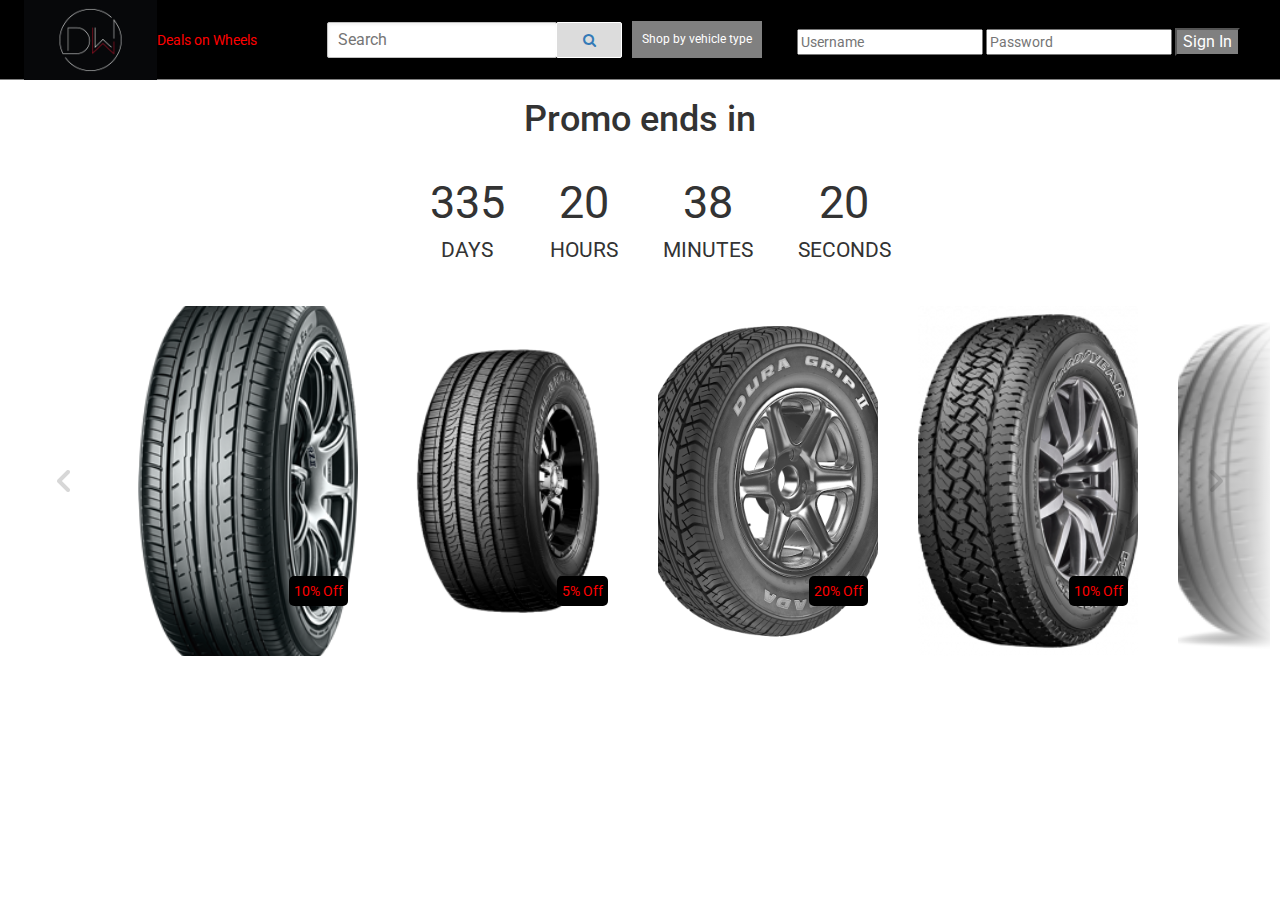
<file: promos.html>
<!DOCTYPE html>
<html>
  <head>
    <title>Deals on Wheels</title>
    <link rel="preconnect" href="https://fonts.googleapis.com">
    <link rel="preconnect" href="https://fonts.gstatic.com" crossorigin>
    <link href="https://fonts.googleapis.com/css2?family=Roboto:wght@400;500;700&display=swap" rel="stylesheet">
    <link rel="stylesheet" href="https://cdnjs.cloudflare.com/ajax/libs/font-awesome/4.7.0/css/font-awesome.min.css">
    <link rel="stylesheet" href="https://cdn.jsdelivr.net/npm/bootstrap@3.3.7/dist/css/bootstrap.min.css" integrity="sha384-BVYiiSIFeK1dGmJRAkycuHAHRg32OmUcww7on3RYdg4Va+PmSTsz/K68vbdEjh4u" crossorigin="anonymous">
    <link rel="stylesheet" href="style.css">
  </head>
  <body>
   <header class="header">
      <div class="left-section">
        <a href="index.html">
        <img class="dwlogo" src="pics/dwlogo.jpg"></a>
        <a class="dealsonwheels" href="index.html">Deals on Wheels</a>
      </div>
      <div class="middle-section">
        <input class="search-bar" type="text" placeholder="Search">
        <a href="promos.html"><button class="search-button">
          <i class="fa fa-search" aria-hidden="true"></i>
          <div class="tooltip">Search</div>
        </button></a>
        <div class="dropdown">
          <button class="dropbtn">Shop by vehicle type</button>
          <div class="dropdown-content">
            <a href="bicycle category.html">Bicycle</a>
            <a href="car.html">Cars</a>
            <a href="motorcycle category.html">Motorcycle</a>
            <a href="pickup.html">Pickup/Light Trucks</a>
            <a href="SUV.html">SUV</a>
          </div>
        </div>
      </div>
      <div class="right-section">
        <form>
          <input type="text" id="username" placeholder="Username">
          <input type="password" id="password" placeholder="Password">
          <button class="signIn" type="button" onclick="getInfo()">Sign In</button>
        </form>
        </div>
      </div>
    </header> 

    <main>
      <div class="promo">
        <h1 id="headline">Promo ends in</h1>
        <div id="countdown">
          <ul>
            <li><span id="days"></span>days</li>
            <li><span id="hours"></span>Hours</li>
            <li><span id="minutes"></span>Minutes</li>
            <li><span id="seconds"></span>Seconds</li>
          </ul>
        </div>
      </div>

      <section class="product"> 
        <button class="pre-btn"><img src="pics/arrow.png" alt=""></button>
        <button class="nxt-btn"><img src="pics/arrow.png" alt=""></button>
        <div class="product-container">
            <div class="product-card">
                <div class="product-image">
                    <span class="discount-tag">10% off</span>
                    <img src="pics/BluEarth ES32.jpg" class="product-thumb" alt="">
                    <button class="card-btn">add to wishlist</button>
                </div>
                <div class="product-info">
                    <h2 class="product-brand">Yokohama BluEarth</h2>
                    <p class="product-short-description">165/60/R14</p>
                    <span class="price">PHP 2,249</span><span class="actual-price">PHP 2,499</span>
                </div>
            </div>
            <div class="product-card">
                <div class="product-image">
                    <span class="discount-tag">5% off</span>
                    <img src="pics/Geolandar HT.jpg" class="product-thumb" alt="">
                    <button class="card-btn">add to wishlist</button>
                </div>
                <div class="product-info">
                    <h2 class="product-brand">Yokohama Geolandar</h2>
                    <p class="product-short-description">195/45/R17</p>
                    <span class="price">PHP 5,699</span><span class="actual-price">PHP 5,999</span>
                </div>
            </div>
            <div class="product-card">
                <div class="product-image">
                    <span class="discount-tag">20% off</span>
                    <img src="pics/Dura Grip II.png" class="product-thumb" alt="">
                    <button class="card-btn">add to wishlist</button>
                </div>
                <div class="product-info">
                    <h2 class="product-brand">Goodyear DuraGrip</h2>
                    <p class="product-short-description">175/65/R14</p>
                    <span class="price">PHP 3,199</span><span class="actual-price">PHP 3,999</span>
                </div>
            </div>
            <div class="product-card">
                <div class="product-image">
                    <span class="discount-tag">10% off</span>
                    <img src="pics/Wrangler.png" class="product-thumb" alt="">
                    <button class="card-btn">add to wishlist</button>
                </div>
                <div class="product-info">
                    <h2 class="product-brand">Goodyear Wrangler</h2>
                    <p class="product-short-description">265/70/R18</p>
                    <span class="price">PHP 6,299</span><span class="actual-price">PHP 6,999</span>
                </div>
            </div>
            <div class="product-card">
                <div class="product-image">
                    <span class="discount-tag">30% off</span>
                    <img src="pics/Michelin Pilot Sport.png" class="product-thumb" alt="">
                    <button class="card-btn">add to wishlist</button>
                </div>
                <div class="product-info">
                    <h2 class="product-brand">Michelin Pilot Sport</h2>
                    <p class="product-short-description">185/55/R15</p>
                    <span class="price">PHP 3,709</span><span class="actual-price">PHP 5,299</span>
                </div>
            </div>
            <div class="product-card">
              <div class="product-image">
                  <span class="discount-tag">15% off</span>
                  <img src="pics/metzeler-me-11.png" class="product-thumb" alt="">
                  <button class="card-btn">add to wishlist</button>
              </div>
              <div class="product-info">
                  <h2 class="product-brand">Metzeler PERFECT ME 11</h2>
                  <p class="product-short-description">90/90/18</p>
                  <span class="price">PHP 3,654</span><span class="actual-price">PHP 4,299</span>
              </div>
          </div>
          <div class="product-card">
              <div class="product-image">
                  <span class="discount-tag">15% off</span>
                  <img src="pics/Desert Hawk AT.png" class="product-thumb" alt="">
                  <button class="card-btn">add to wishlist</button>
              </div>
              <div class="product-info">
                  <h2 class="product-brand">Achilles Desert Hawk</h2>
                  <p class="product-short-description">205/55/R15</p>
                  <span class="price">PHP 2,549</span><span class="actual-price">PHP 2,999</span>
              </div>
          </div>
          <div class="product-card">
              <div class="product-image">
                  <span class="discount-tag">10% off</span>
                  <img src="pics/Achilles122.png" class="product-thumb" alt="">
                  <button class="card-btn">add to wishlist</button>
              </div>
              <div class="product-info">
                  <h2 class="product-brand">Achilles 122</h2>
                  <p class="product-short-description">155/80/R13</p>
                  <span class="price">PHP 1,799</span><span class="actual-price">PHP 1,999</span>
              </div>
          </div>
          <div class="product-card">
              <div class="product-image">
                  <span class="discount-tag">5% off</span>
                  <img src="pics/GT3.png" class="product-thumb" alt="">
                  <button class="card-btn">add to wishlist</button>
              </div>
              <div class="product-info">
                  <h2 class="product-brand">Goodyear GT3</h2>
                  <p class="product-short-description">195/65/R15</p>
                  <span class="price">PHP 2,849</span><span class="actual-price">PHP 2,999</span>
              </div>
          </div>
          <div class="product-card">
              <div class="product-image">
                  <span class="discount-tag">20% off</span>
                  <img src="pics/Michelin Primacy.png" class="product-thumb" alt="">
                  <button class="card-btn">add to wishlist</button>
              </div>
              <div class="product-info">
                  <h2 class="product-brand">Michelin Primacy</h2>
                  <p class="product-short-description">165/65/R15</p>
                  <span class="price">PHP 3,999</span><span class="actual-price">PHP 4,999</span>
              </div>
          </div>
      </div>
  </section>
  

    </main>
    <script src="script.js"> </script>
  </body>
</html>
</file>
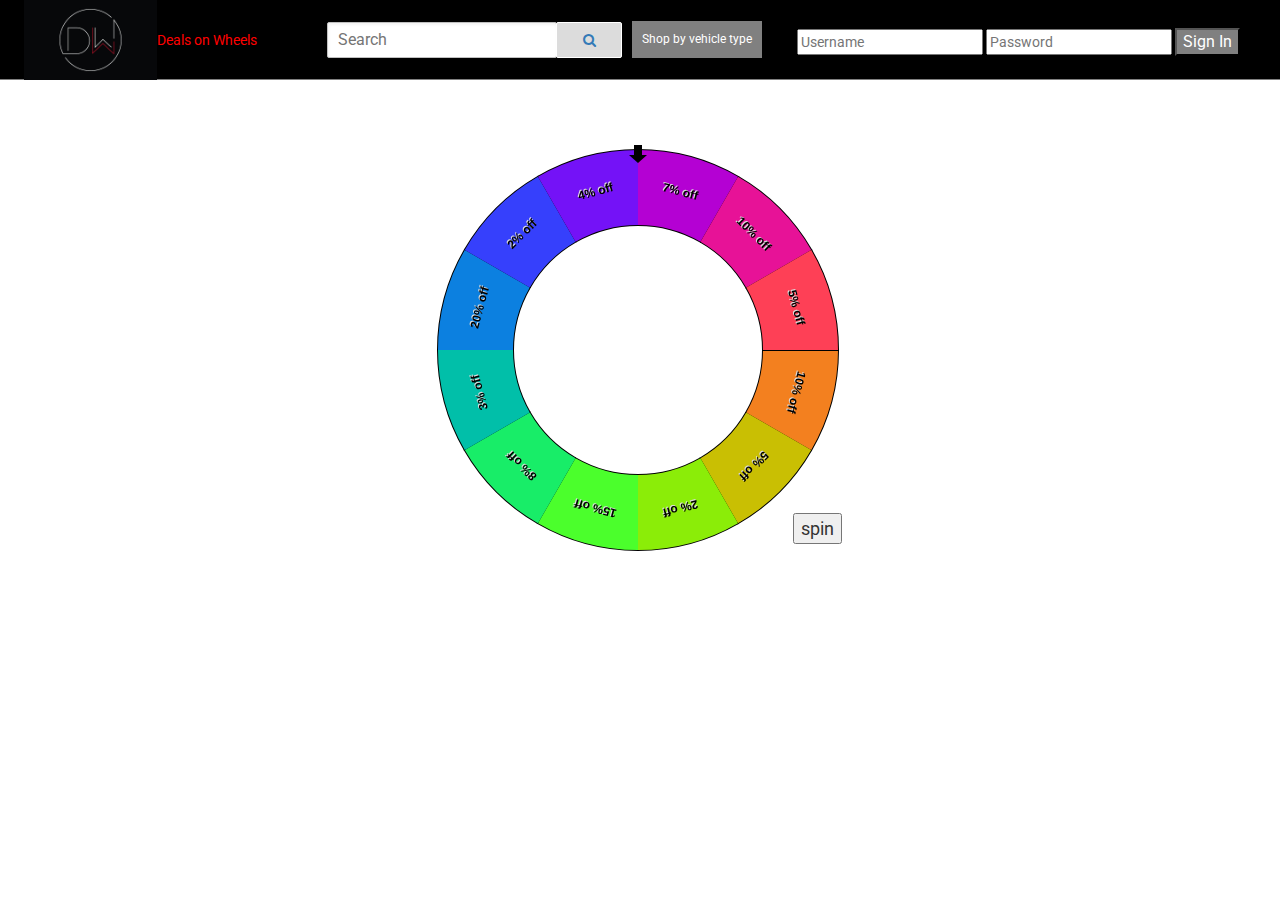
<file: spin.html>
<!DOCTYPE html>
<html>
  <head>
    <title>Deals on Wheels</title>
    <link rel="preconnect" href="https://fonts.googleapis.com">
    <link rel="preconnect" href="https://fonts.gstatic.com" crossorigin>
    <link href="https://fonts.googleapis.com/css2?family=Roboto:wght@400;500;700&display=swap" rel="stylesheet">
    <link rel="stylesheet" href="https://cdnjs.cloudflare.com/ajax/libs/font-awesome/4.7.0/css/font-awesome.min.css">
    <link rel="stylesheet" href="https://cdn.jsdelivr.net/npm/bootstrap@3.3.7/dist/css/bootstrap.min.css" integrity="sha384-BVYiiSIFeK1dGmJRAkycuHAHRg32OmUcww7on3RYdg4Va+PmSTsz/K68vbdEjh4u" crossorigin="anonymous">
    <link rel="stylesheet" href="style.css">
  </head>
  <body>
    <header class="header">
      <div class="left-section">
        <a href="index.html">
        <img class="dwlogo" src="pics/dwlogo.jpg"></a>
        <a class="dealsonwheels" href="index.html">Deals on Wheels</a>
      </div>
      <div class="middle-section">
        <input class="search-bar" type="text" placeholder="Search">
        <a href="promos.html"><button class="search-button">
          <i class="fa fa-search" aria-hidden="true"></i>
          <div class="tooltip">Search</div>
        </button></a>
        <div class="dropdown">
          <button class="dropbtn">Shop by vehicle type</button>
          <div class="dropdown-content">
            <a href="bicycle category.html">Bicycle</a>
            <a href="car.html">Cars</a>
            <a href="motorcycle category.html">Motorcycle</a>
            <a href="pickup.html">Pickup/Light Trucks</a>
            <a href="SUV.html">SUV</a>
        
          </div>
        </div>
      </div>
      <div class="right-section">
        <form>
          <input type="text" id="username" placeholder="Username">
          <input type="password" id="password" placeholder="Password">
          <button class="signIn" type="button" onclick="getInfo()">Sign In</button>
        </form>
        </div>
      </div>
    </header> 


    <main>

      <div class="wheel"> <canvas id="canvas" width="500" height="500"></canvas> 
        <input type="button" class="spin" value="spin"; id='spin' /> 
      </div>
    </main>
    <script src="script.js"> </script>
  </body>
</html>
</file>
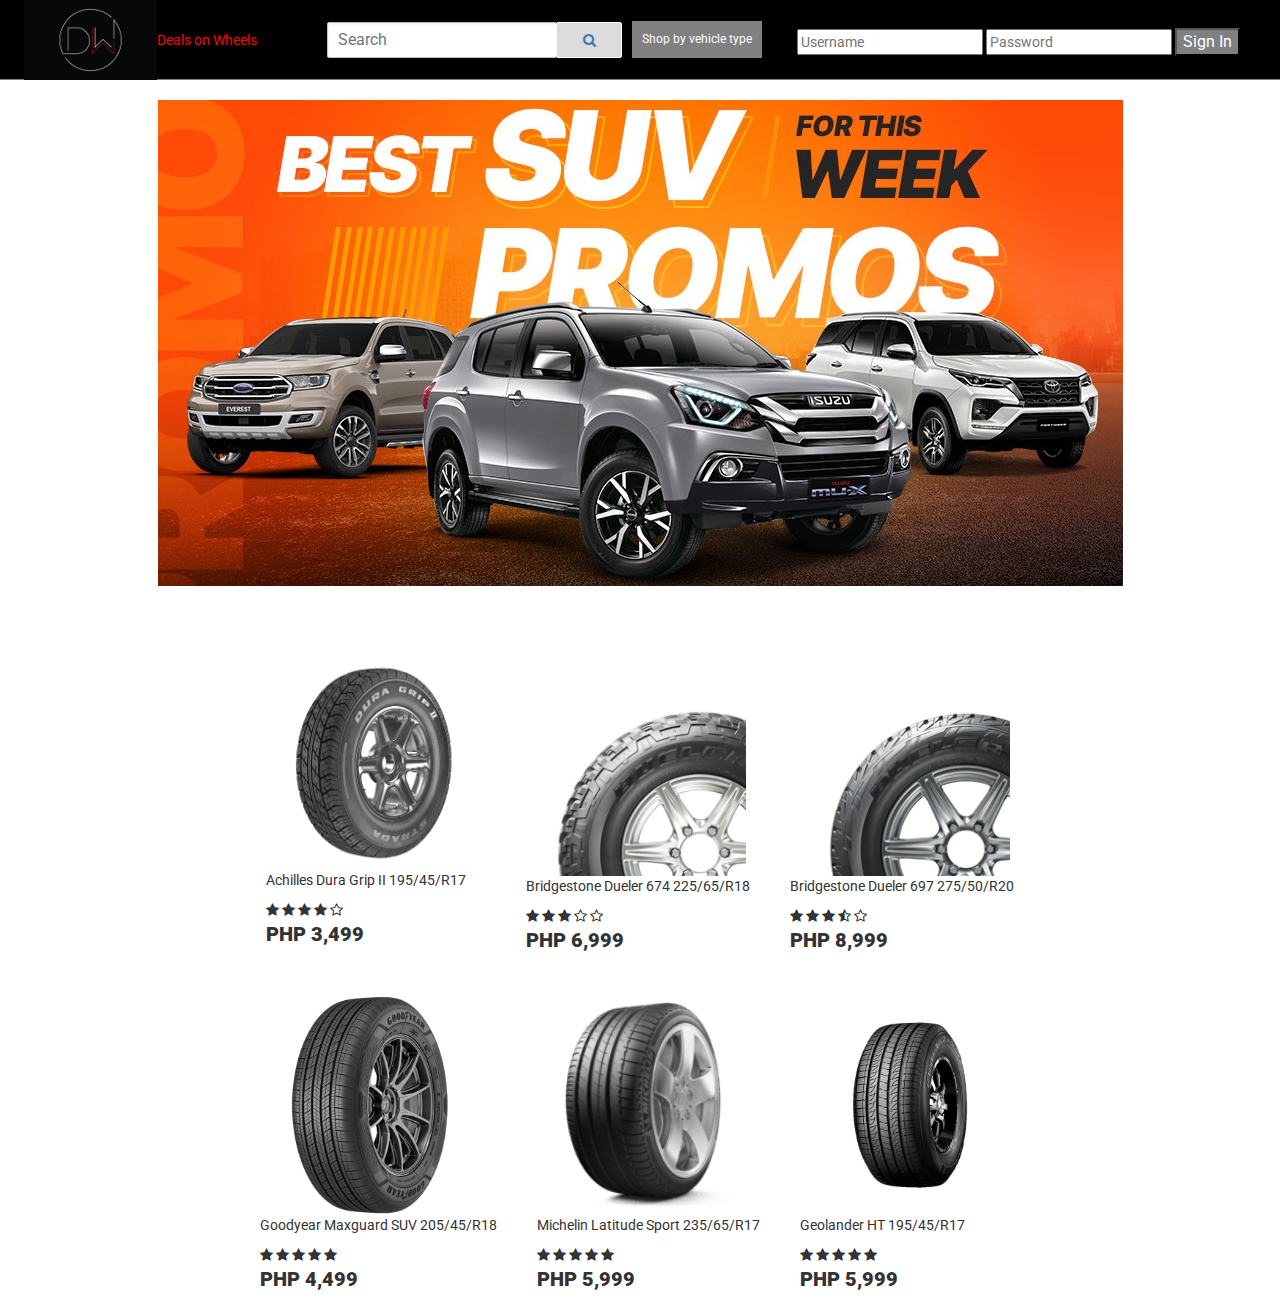
<file: SUV.html>
<!DOCTYPE html>
<html>
  <head>
    <title>Deals on Wheels</title>
    <link rel="preconnect" href="https://fonts.googleapis.com">
    <link rel="preconnect" href="https://fonts.gstatic.com" crossorigin>
    <link href="https://fonts.googleapis.com/css2?family=Roboto:wght@400;500;700&display=swap" rel="stylesheet">
    <link rel="stylesheet" href="https://cdnjs.cloudflare.com/ajax/libs/font-awesome/4.7.0/css/font-awesome.min.css">
    <link rel="stylesheet" href="https://cdn.jsdelivr.net/npm/bootstrap@3.3.7/dist/css/bootstrap.min.css" integrity="sha384-BVYiiSIFeK1dGmJRAkycuHAHRg32OmUcww7on3RYdg4Va+PmSTsz/K68vbdEjh4u" crossorigin="anonymous">
    <link rel="stylesheet" href="style.css">
  </head>
  <body>
   <header class="header">
      <div class="left-section">
        <a href="index.html">
        <img class="dwlogo" src="pics/dwlogo.jpg"></a>
        <a class="dealsonwheels" href="index.html">Deals on Wheels</a>
      </div>
      <div class="middle-section">
        <input class="search-bar" type="text" placeholder="Search">
        <a href="promos.html"><button class="search-button">
          <i class="fa fa-search" aria-hidden="true"></i>
          <div class="tooltip">Search</div>
        </button></a>
        <div class="dropdown">
          <button class="dropbtn">Shop by vehicle type</button>
          <div class="dropdown-content">
            <a href="bicycle category.html">Bicycle</a>
            <a href="car.html">Cars</a>
            <a href="motorcycle category.html">Motorcycle</a>
            <a href="pickup.html">Pickup/Light Trucks</a>
            <a href="SUV.html">SUV</a>
          </div>
        </div>
      </div>
      <div class="right-section">
        <form>
          <input type="text" id="username" placeholder="Username">
          <input type="password" id="password" placeholder="Password">
          <button class="signIn" type="button" onclick="getInfo()">Sign In</button>
        </form>
        </div>
      </div>
    </header> 

    <main>
        <div class="suv">
          <img class="suvPic" src="pics/suv2.jpg" alt="cars">
        </div>
      <div class="flexbox-container">
        <div class="flexbox-item flexbox-item-1">
          <img class="productImg" src="pics/Dura Grip II.png" alt="tire picture">
          <p>Achilles Dura Grip II 195/45/R17</p>
          <div class="rating">
            <i class="fa fa-star" aria-hidden="true"></i>
            <i class="fa fa-star" aria-hidden="true"></i>
            <i class="fa fa-star" aria-hidden="true"></i>
            <i class="fa fa-star" aria-hidden="true"></i>
            <i class="fa fa-star-o" aria-hidden="true"></i>
          </div>
          <div class="price">PHP 3,499</div>
        </div>

        <div class="flexbox-item flexbox-item-2">
          <img class="productImg" src="pics/dueler674.jpg" alt="tire picture">
          <p>Bridgestone Dueler 674 225/65/R18</p>
          <div class="rating">
            <i class="fa fa-star" aria-hidden="true"></i>
            <i class="fa fa-star" aria-hidden="true"></i>
            <i class="fa fa-star" aria-hidden="true"></i>
            <i class="fa fa-star-o" aria-hidden="true"></i>
            <i class="fa fa-star-o" aria-hidden="true"></i>
          </div>
          <div class="price">PHP 6,999</div>
        </div>

        <div class="flexbox-item flexbox-item-3">
          <img class="productImg" src="pics/dueler697.jpg" alt="tire picture">
          <p>Bridgestone Dueler 697 275/50/R20</p>
          <div class="rating">
            <i class="fa fa-star" aria-hidden="true"></i>
            <i class="fa fa-star" aria-hidden="true"></i>
            <i class="fa fa-star" aria-hidden="true"></i>
            <i class="fa fa-star-half-o" aria-hidden="true"></i>
            <i class="fa fa-star-o" aria-hidden="true"></i>
          </div>
          <div class="price">PHP 8,999</div>
        </div>
      </div>

      <div class="flexbox-container">
        <div class="flexbox-item flexbox-item-4">
          <img class="productImg" src="pics/Maxguard SUV.png" alt="tire picture">
          <p>Goodyear Maxguard SUV 205/45/R18</p>
          <div class="rating">
            <i class="fa fa-star" aria-hidden="true"></i>
            <i class="fa fa-star" aria-hidden="true"></i>
            <i class="fa fa-star" aria-hidden="true"></i>
            <i class="fa fa-star" aria-hidden="true"></i>
            <i class="fa fa-star" aria-hidden="true"></i>
          </div>
          <div class="price">PHP 4,499</div>
        </div>

        <div class="flexbox-item flexbox-item-5">
          <img class="productImg" src="pics/Michelin Latitude Sport.png" alt="tire picture">
          <p>Michelin Latitude Sport 235/65/R17</p>
          <div class="rating">
            <i class="fa fa-star" aria-hidden="true"></i>
            <i class="fa fa-star" aria-hidden="true"></i>
            <i class="fa fa-star" aria-hidden="true"></i>
            <i class="fa fa-star" aria-hidden="true"></i>
            <i class="fa fa-star" aria-hidden="true"></i>
          </div>
          <div class="price">PHP 5,999</div>
        </div>

        <div class="flexbox-item flexbox-item-6">
          <img class="productImg" src="pics/Geolandar HT.jpg" alt="tire picture">
          <p>Geolander HT 195/45/R17</p>
          <div class="rating">
            <i class="fa fa-star" aria-hidden="true"></i>
            <i class="fa fa-star" aria-hidden="true"></i>
            <i class="fa fa-star" aria-hidden="true"></i>
            <i class="fa fa-star" aria-hidden="true"></i>
            <i class="fa fa-star" aria-hidden="true"></i>
          </div>
          <div class="price">PHP 5,999</div>
        </div>
    </div>

    </main>
    <script src="script.js"> </script>
  </body>
</html>
</file>
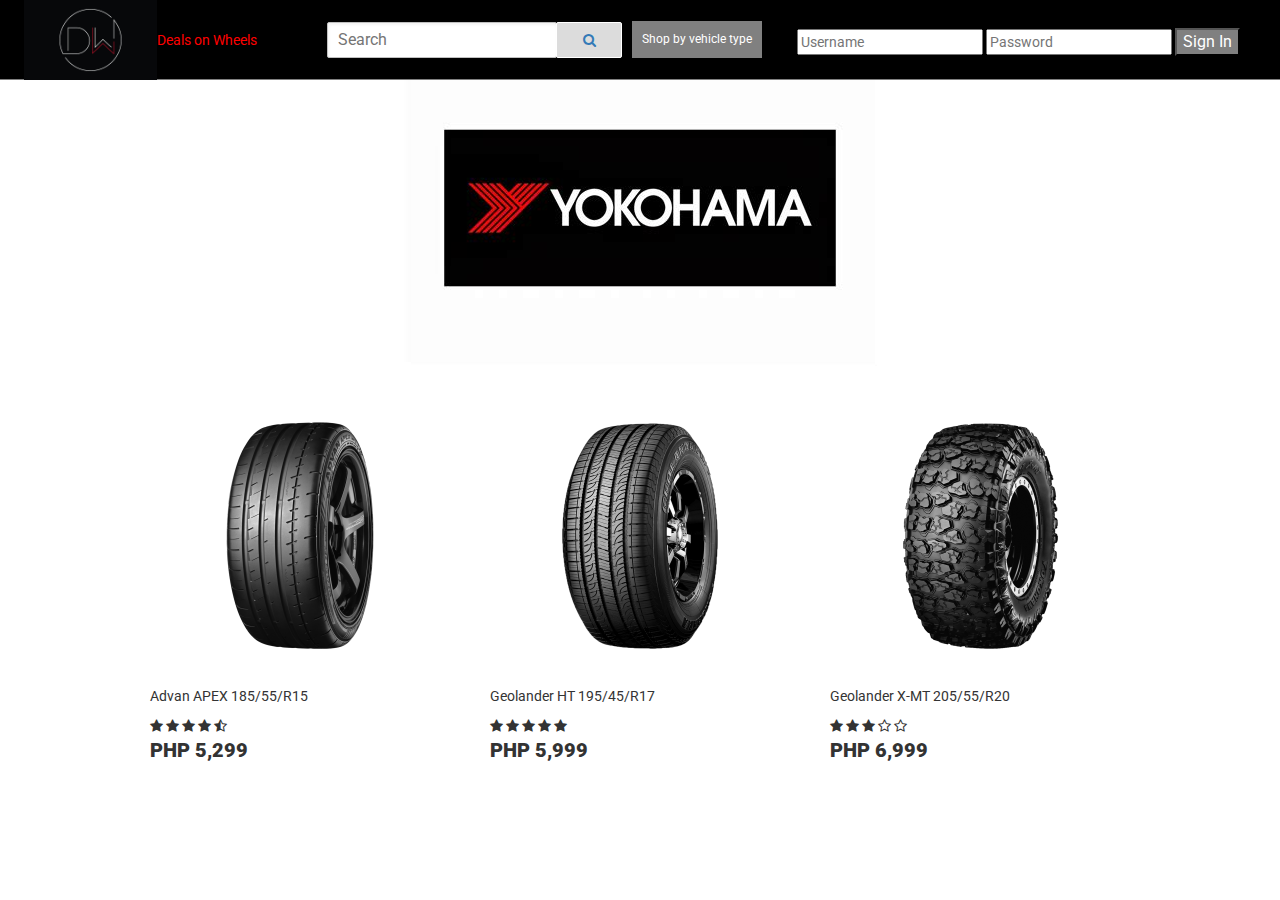
<file: Yokohama.html>
<!DOCTYPE html>
<html>
  <head>
    <title>Deals on Wheels</title>
    <link rel="preconnect" href="https://fonts.googleapis.com">
    <link rel="preconnect" href="https://fonts.gstatic.com" crossorigin>
    <link href="https://fonts.googleapis.com/css2?family=Roboto:wght@400;500;700&display=swap" rel="stylesheet">
    <link rel="stylesheet" href="https://cdnjs.cloudflare.com/ajax/libs/font-awesome/4.7.0/css/font-awesome.min.css">
    <link rel="stylesheet" href="https://cdn.jsdelivr.net/npm/bootstrap@3.3.7/dist/css/bootstrap.min.css" integrity="sha384-BVYiiSIFeK1dGmJRAkycuHAHRg32OmUcww7on3RYdg4Va+PmSTsz/K68vbdEjh4u" crossorigin="anonymous">
    <link rel="stylesheet" href="style.css">
  </head>
  <body>
   <header class="header">
      <div class="left-section">
        <a href="index.html">
        <img class="dwlogo" src="pics/dwlogo.jpg"></a>
        <a class="dealsonwheels" href="index.html">Deals on Wheels</a>
      </div>
      <div class="middle-section">
        <input class="search-bar" type="text" placeholder="Search">
        <a href="promos.html"><button class="search-button">
          <i class="fa fa-search" aria-hidden="true"></i>
          <div class="tooltip">Search</div>
        </button></a>
        <div class="dropdown">
          <button class="dropbtn">Shop by vehicle type</button>
          <div class="dropdown-content">
            <a href="bicycle category.html">Bicycle</a>
            <a href="car.html">Cars</a>
            <a href="motorcycle category.html">Motorcycle</a>
            <a href="pickup.html">Pickup/Light Trucks</a>
            <a href="SUV.html">SUV</a>
          </div>
        </div>
      </div>
      <div class="right-section">
        <form>
          <input type="text" id="username" placeholder="Username">
          <input type="password" id="password" placeholder="Password">
          <button class="signIn" type="button" onclick="getInfo()">Sign In</button>
        </form>
        </div>
      </div>
    </header> 

    <main>
        <div class="bslogo">
          <img src="pics/ylogo.jpg" alt="Yokohama logo">
        </div>
        <div class="flexbox-container">
        <div class="flexbox-item flexbox-item-2">
          <img src="pics/Advan APEX.jpg" alt="tire picture">
          <p>Advan APEX 185/55/R15</p>
          <div class="rating">
            <i class="fa fa-star" aria-hidden="true"></i>
            <i class="fa fa-star" aria-hidden="true"></i>
            <i class="fa fa-star" aria-hidden="true"></i>
            <i class="fa fa-star" aria-hidden="true"></i>
            <i class="fa fa-star-half-o" aria-hidden="true"></i>
          </div>
          <div class="price">PHP 5,299</div>
        </div>

        <div class="flexbox-item flexbox-item-3">
          <img src="pics/Geolandar HT.jpg" alt="tire picture">
          <p>Geolander HT 195/45/R17</p>
          <div class="rating">
            <i class="fa fa-star" aria-hidden="true"></i>
            <i class="fa fa-star" aria-hidden="true"></i>
            <i class="fa fa-star" aria-hidden="true"></i>
            <i class="fa fa-star" aria-hidden="true"></i>
            <i class="fa fa-star" aria-hidden="true"></i>
          </div>
          <div class="price">PHP 5,999</div>
        </div>
        <div class="flexbox-item flexbox-item-4">
          <img src="pics/Geolandar X-MT.jpg" alt="tire picture">
          <p>Geolander X-MT 205/55/R20</p>
          <div class="rating">
            <i class="fa fa-star" aria-hidden="true"></i>
            <i class="fa fa-star" aria-hidden="true"></i>
            <i class="fa fa-star" aria-hidden="true"></i>
            <i class="fa fa-star-o" aria-hidden="true"></i>
            <i class="fa fa-star-o" aria-hidden="true"></i>
          </div>
          <div class="price">PHP 6,999</div>
        </div>
      </div>

      

    </main>
    <script src="script.js"> </script>
  </body>
</html>
</file>
<file: style.css>
body {
  font-family: Roboto, Arial;
  background-color: white;
}


.header {
 
 
 height: 80px;

  display: flex;
  flex-direction: row;
  justify-content: space-between;

  position: fixed;
  top: 0;
  left: 0;
  right: 0;
  z-index: 1;

  background-color: black;
  border-bottom-width: 1px;
  border-bottom-style: solid;
  border-bottom-color: gray; 
  
}

.left-section {
  display: flex;
  align-items: center;
  cursor: pointer;
}


.signIn {
  background-color: gray;
  color: white;
  font-size: 16px;
}

.dwlogo {
  height: 80px;
  margin-left: 24px;
  text-align: center;
}
.dealsonwheels {
  color: red;
  background-color: black;
  display: flex;

}

.middle-section {
  flex: 1;
  margin-left: 70px;
  margin-right: 35px;
  max-width: 500px;
  display: flex;
  align-items: center;
}

.search-bar {
  flex: 1;
  height: 36px;
  padding-left: 10px;
  font-size: 16px;
  border: 1px solid silver;
  border-radius: 2px;
  box-shadow: inset 1px 2px 3px rgba(0, 0, 0, 0.05);
  width: 0;
}

.search-bar::placeholder {
  font-size: 16px;
}

.search-button {
  height: 36px;
  width: 66px;
  background-color: gainsboro;
  border-width: 1px;
  border-style: solid;
  border-color: white;
  margin-left: -1px;
  margin-right: 10px;
  border-radius: 2px;
}


.search-icon {
  height: 25px;
}

.dropbtn {
  background-color: gray;
  color: white;
  padding: 10px;
  font-size: 12px;
  border: none;
}

.dropdown {
  position: relative;
  display: inline-block;
}

.dropdown-content {
  display: none;
  position: absolute;
  background-color: whitesmoke;
  min-width: 160px;
  box-shadow: gray;
}

.dropdown-content a {
  color: black;
  padding: 12px 16px;
  text-decoration: none;
  display: block;
}

.dropdown-content a:hover {background-color: gray;}

.dropdown:hover .dropdown-content {display: block;}

.dropdown:hover .dropbtn {background-color: gray;}

.right-section {
color: black;
display: flex;
justify-content: center;
align-items: center;
margin-right: 40px;
margin-top: 5px;
cursor: pointer;
}

.signIn {
  background-color: gray;
  color: white;
  font-size: 16px;
}

.bslogo {
  display: flex;
  justify-content: center;
  margin-top: 50px;
}

.flexbox-container-ads {
  margin-top: 100px;
  display: flex;
  flex-direction: column;
  justify-content: center;
  font-size: 20px;
}

.flexbox-ads {
  display: flex;
  justify-content: center;
}


.browse {
  font-size: 44px;
  display: flex;
  justify-content: center;
  margin-top: 40px;
}

.flexbox-ads:hover {
  cursor: pointer;
}


.flexbox-container {
  display: flex;
  justify-content: center;
}

.flexbox-item {
  margin: 20px;
}

.flexbox-item:hover {
  box-shadow: 0 5px 10px rgba(0, 0, 0, 0.1);
  cursor: pointer;
}

.flexbox-item  {
  transition: all 500ms ease-in-out;
}

.flexbox-item:hover {
  transform: scale(1.2);
}

.productImg {
  width: 220px;
}

.spin {
  position: absolute;
  right: 10%;
  bottom: 12%;
  font-size: 18px;
}

.spin:hover {
  color: gray;
}

.wheel {
  position: relative;
  margin: auto;
  width: 504px;
  top: 100px;
}


h2 {
  text-align: center;
}

.cars, .suv {
  display: flex;
  justify-content: center;
  margin-top: 100px;
  margin-bottom: 50px;
}

.wheelOfFortune {
  display: flex;
  justify-content: center;
  font-size: 40px;
}

/* timer */

li {
  display: inline-block;
  font-size: 1.5em;
  list-style-type: none;
  padding: 1em;
  text-transform: uppercase;
}

li span {
  display: block;
  font-size: 4.5rem;
}

h1 {
  margin-top: 100px;
  display: flex;
  justify-content: center;
}

#countdown {
  text-align: center;
}


.product {
  position: relative;
  overflow: hidden;
  padding: 10px;
}

.product-category {
  padding: 0 10vw;
  font-size: 30px;
  font-weight: 500;
  margin-bottom: 20px;
  text-transform: capitalize;
}

.product-container {
  padding: 0 10vw;
  display: flex;
  overflow-x: auto;
  scroll-behavior: smooth;
}

.product-container::-webkit-scrollbar {
  display: none;
}

.product-card {
  flex: 0 0 auto;
  width: 220px;
  height: 350px;
  margin-right: 40px;
}

.product-image {
  position: relative;
  width: 100%;
  height: 350px;
  overflow: hidden;
}

.product-thumb {
  width: 100%;
  height: 100%;
  object-fit: cover;
}

.discount-tag {
  position: absolute;
  background: black;
  padding: 5px;
  border-radius: 5px;
  color: red;
  right: 10px;
  bottom: 50px;
  text-transform: capitalize;
}

.card-btn {
  position: absolute;
  bottom: 10px;
  left: 50%;
  transform: translateX(-50%);
  padding: 10px;
  width: 90%;
  text-transform: capitalize;
  border: none;
  outline: none;
  background: white;
  border-radius: 5px;
  transition: 0.5s;
  cursor: pointer;
  opacity: 0;
}

.product-card:hover .card-btn {
  opacity: 1;
}

.card-btn:hover {
  background: salmon;
  color: white;
}

.product-info {
  width: 100%;
  height: 100px;
  padding-top: 10px;
}

.product-brand {
  font-size: 20px;
}

.product-short-description {
  width: 100%;
  height: 20px;
  line-height: 20px;
  text-transform: capitalize;
  margin: 5px 0;
}

.price {
  font-weight: 900;
  font-size: 20px;
}

.actual-price {
  margin-left: 20px;
  opacity: 0.5;
  text-decoration: line-through;
}

.pre-btn,
.nxt-btn {
  border: none;
  width: 10vw;
  height: 100%;
  position: absolute;
  top: 0;
  display: flex;
  justify-content: center;
  align-items: center;
  background: linear-gradient(90deg, rgba(255, 255, 255, 0) 0%, white 100%);
  cursor: pointer;
  z-index: 8;
}

.pre-btn {
  left: 0;
  transform: rotate(180deg);
}

.nxt-btn {
  right: 0;
}

.pre-btn img,
.nxt-btn img {
  opacity: 0.2;
}

.pre-btn:hover img,
.nxt-btn:hover img {
  opacity: 1;
}

.collection-container {
  width: 100%;
  display: grid;
  grid-template-columns: repeat(2, 1fr);
  grid-gap: 10px;
}

.collection {
  position: relative;
}

.collection img {
  width: 100%;
  height: 100%;
  object-fit: cover;
}

.collection p {
  position: absolute;
  top: 50%;
  left: 50%;
  transform: translate(-50%, -50%);
  text-align: center;
  color: white;
  font-size: 50px;
  text-transform: capitalize;
}

.collection:nth-child(3) {
  grid-column: span 2;
  margin-bottom: 10px;
}

/* carousel */

.carousel {
  position: relative;
}

.carousel__item {
  height: 300px;
  background: grey;
  padding: 1em;
  font-family: "Quicksand", sans-serif;
  font-weight: bold;
  font-size: 2em;
  color: #ffffff;
  display: none;
}

.carousel__item--selected {
  display: block;
}

.carousel__nav {
  width: 100%;
  padding: 20px 0;
  position: absolute;
  bottom: 0;
  left: 0;
  text-align: center;
}

.carousel__button {
  width: 10px;
  height: 10px;
  display: inline-block;
  background: rgba(255, 255, 255, 0.2);
  border-radius: 50%;
  margin: 0 5px;
  cursor: pointer;
}

.carousel__button--selected {
  background: rgba(255, 255, 255, 0.5);
}


/* ads */
#slider {
	overflow: hidden;
}
#slider figure {
	position: relative;
	width: 500%;
	left: 0;
	animation: 20s slider infinite;
}
#slider figure img {
	width: 20%;
	float: left;
}

@keyframes slider {
	0% {
		left: 0;
	}
	20% {
		left: 0;
	}
	25% {
		left: -100%;
	}
	45% {
		left: -100%;
	}
	50% {
		left: -200%;
	}
	70% {
		left: -200%;
	}
	75% {
		left: -300%;
	}
	95% {
		left: -300%;
	}
	100% {
		left: -400%;
	}
}

.justify-content-around {
  margin-right: 70px;
}

.logo-size {
  width: 400px;
  height: 100px;
}
</file>
